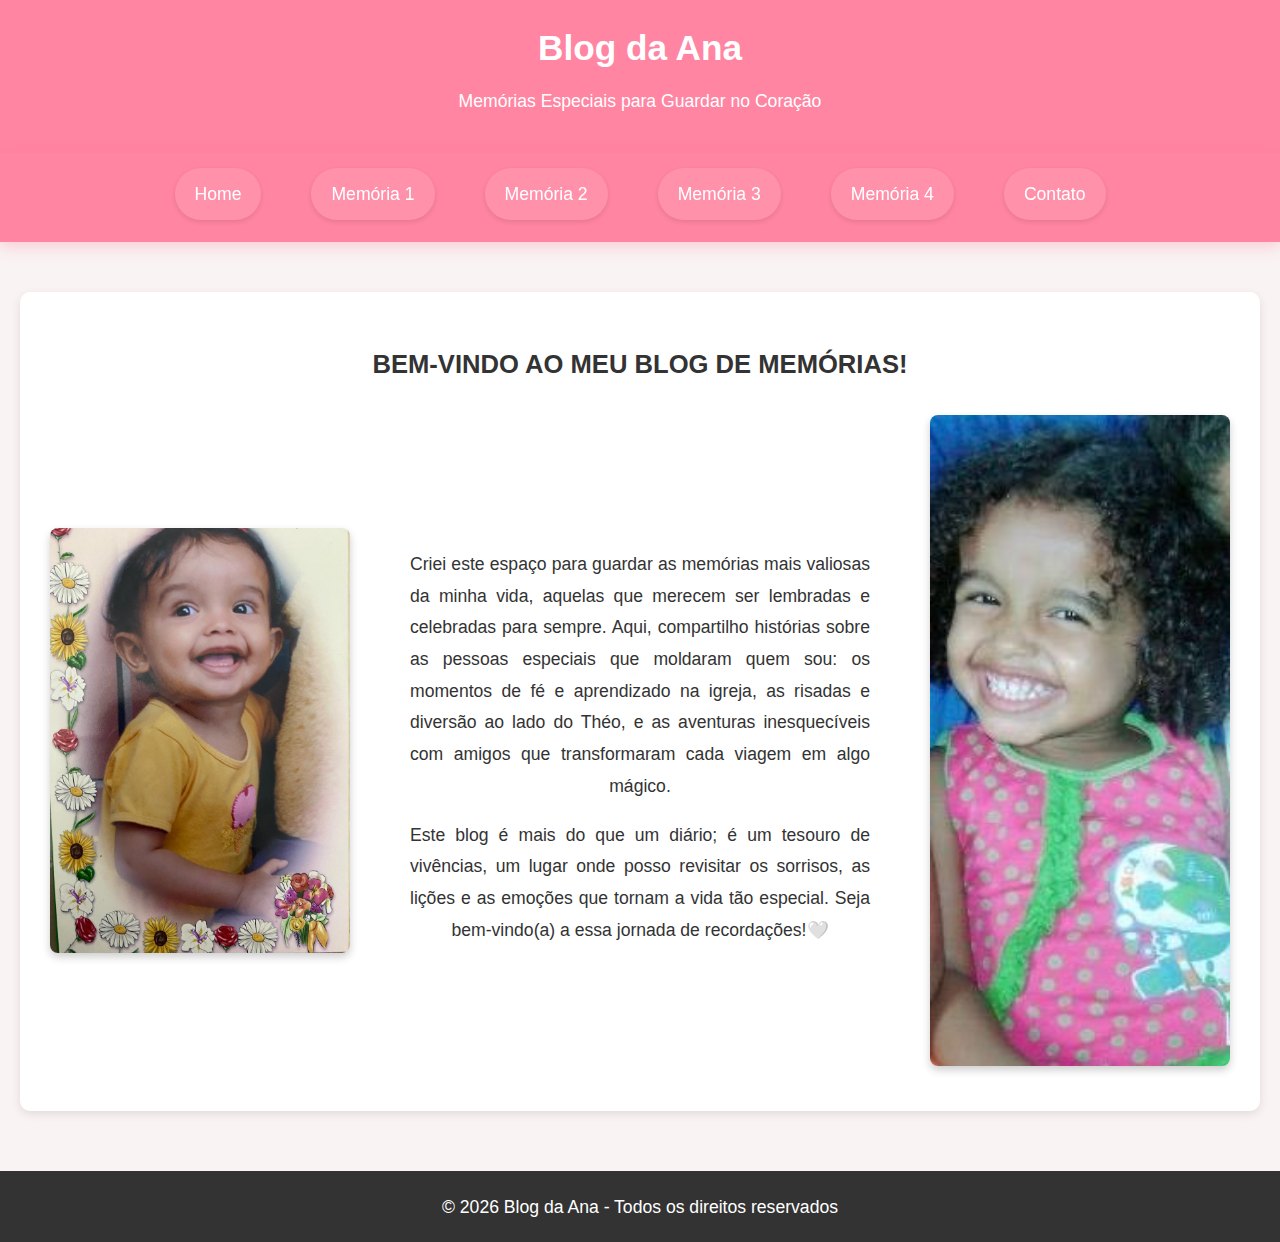
<file: index.html>
<!DOCTYPE html>
<html lang="pt-br">
<head>
    <meta charset="UTF-8">
    <meta name="viewport" content="width=device-width, initial-scale=1.0">
    <meta name="description" content="Blog pessoal da Ana com memórias especiais e momentos importantes da vida">
    <title>Blog da Ana - Memórias Especiais</title>
    <link rel="stylesheet" href="css/style.css">
    <link rel="preconnect" href="https://fonts.googleapis.com">
    <link rel="preconnect" href="https://fonts.gstatic.com" crossorigin>
</head>
<body class="home-layout">

    <header role="banner">
        <div class="container">
            <h1>Blog da Ana</h1>
            <p class="subtitle">Memórias Especiais para Guardar no Coração</p>
        </div>
    </header>
   
    <nav role="navigation" aria-label="Menu principal">
        <div class="container">
            <ul class="menu">
                <li><a href="index.html" aria-current="page">Home</a></li>
                <li><a href="ccb.html" class="btn">Memória 1</a></li>
                <li><a href="ana.html" class="btn">Memória 2</a></li>
                <li><a href="theo.html" class="btn">Memória 3</a></li>
                <li><a href="viagem.html" class="btn">Memória 4</a></li>
                <li><a href="contato.html" class="btn">Contato</a></li>
            </ul>
        </div>
    </nav>
   
    <main class="main-content container" role="main">
        <section class="welcome-section">
            <h2>BEM-VINDO AO MEU BLOG DE MEMÓRIAS!</h2>
            
            <div class="home-layout">
                <div class="content-wrapper">
                <img class="content-image" src="imgevid/anaindex.jpeg" alt="Imagem 1">
   
                
                <article class="content-text">
                    <p>Criei este espaço para guardar as memórias mais valiosas da minha vida, aquelas que merecem ser lembradas e celebradas para sempre. Aqui, compartilho histórias sobre as pessoas especiais que moldaram quem sou: os momentos de fé e aprendizado na igreja, as risadas e diversão ao lado do Théo, e as aventuras inesquecíveis com amigos que transformaram cada viagem em algo mágico.</p>
                    <p>Este blog é mais do que um diário; é um tesouro de vivências, um lugar onde posso revisitar os sorrisos, as lições e as emoções que tornam a vida tão especial. Seja bem-vindo(a) a essa jornada de recordações!<span aria-hidden="true">🤍</span></p>
                </article>
                 <img class="content-image" src="imgevid/imghome.jpeg" alt="Imagem 2">
                
            </div>
        </section>
    </main>
   
    <footer role="contentinfo">
        <div class="container">
            <p>&copy; <span id="current-year">2025</span> Blog da Ana - Todos os direitos reservados</p>
        </div>
    </footer>

    <script>
        document.getElementById('current-year').textContent = new Date().getFullYear();
        
    </script>
    <script>
  (function() {
    const containerElements = document.querySelectorAll('.container');
    const menu = document.querySelector('nav .menu');

    // Injetar estilos via JS para responsividade
    function aplicarEstilosResponsivos() {
      // Container centralizado e com padding
      containerElements.forEach(container => {
        container.style.maxWidth = '100%';
        container.style.padding = '0 15px';
        container.style.boxSizing = 'border-box';
        container.style.margin = '0 auto';
      });

      // Tornar o menu uma lista vertical escondida para celular
      if (window.innerWidth <= 768) {
        if (!document.getElementById('btnMenu')) {
          // Criar botão hamburguer
          const btnMenu = document.createElement('button');
          btnMenu.id = 'btnMenu';
          btnMenu.setAttribute('aria-label', 'Abrir menu');
          btnMenu.style.fontSize = '1.8rem';
          btnMenu.style.background = 'transparent';
          btnMenu.style.border = 'none';
          btnMenu.style.cursor = 'pointer';
          btnMenu.style.color = '#007BFF';
          btnMenu.style.position = 'absolute';
          btnMenu.style.top = '20px';
          btnMenu.style.right = '15px';
          btnMenu.innerHTML = '&#9776;'; // ☰
          document.querySelector('nav .container').appendChild(btnMenu);

          // Esconder menu e deixar vertical
          menu.style.display = 'none';
          menu.style.flexDirection = 'column';
          menu.style.padding = '0';
          menu.style.marginTop = '10px';
          menu.style.backgroundColor = '#f9f9f9';
          menu.style.position = 'absolute';
          menu.style.top = '60px';
          menu.style.right = '15px';
          menu.style.border = '1px solid #ddd';
          menu.style.borderRadius = '5px';
          menu.style.width = '180px';
          menu.style.zIndex = '999';

          // Ajustar links do menu
          menu.querySelectorAll('li').forEach(li => {
            li.style.padding = '10px 15px';
            li.style.borderBottom = '1px solid #eee';
          });
          menu.querySelectorAll('li:last-child')[0].style.borderBottom = 'none';

          // Evento abrir/fechar menu
          btnMenu.addEventListener('click', () => {
            if (menu.style.display === 'none') {
              menu.style.display = 'flex';
              btnMenu.setAttribute('aria-label', 'Fechar menu');
            } else {
              menu.style.display = 'none';
              btnMenu.setAttribute('aria-label', 'Abrir menu');
            }
          });
        }
      } else {
        // Para telas maiores: mostrar menu horizontal e remover botão hamburguer
        if (document.getElementById('btnMenu')) {
          document.getElementById('btnMenu').remove();
        }
        menu.style.display = 'flex';
        menu.style.flexDirection = 'row';
        menu.style.position = 'static';
        menu.style.width = 'auto';
        menu.style.backgroundColor = 'transparent';
        menu.style.border = 'none';
        menu.querySelectorAll('li').forEach(li => {
          li.style.padding = '0 10px';
          li.style.borderBottom = 'none';
        });
      }

      // Ajustes gerais de fonte e imagens para mobile
      document.body.style.fontFamily = "'Segoe UI', Tahoma, Geneva, Verdana, sans-serif";
      document.body.style.lineHeight = '1.6';
      document.body.style.margin = '0';
      document.body.style.padding = '0';

      // Tornar imagens responsivas
      const imgs = document.querySelectorAll('img, video');
      imgs.forEach(el => {
        el.style.maxWidth = '100%';
        el.style.height = 'auto';
        el.style.borderRadius = '8px';
        el.style.display = 'block';
        el.style.marginBottom = '15px';
      });

      // Ajustar títulos para mobile
      const h1s = document.querySelectorAll('h1');
      h1s.forEach(h1 => {
        h1.style.fontSize = window.innerWidth <= 480 ? '1.6rem' : '2.2rem';
        h1.style.marginBottom = '0.3em';
      });

      const h2s = document.querySelectorAll('h2');
      h2s.forEach(h2 => {
        h2.style.fontSize = window.innerWidth <= 480 ? '1.2rem' : '1.6rem';
        h2.style.marginBottom = '0.5em';
      });

      // Ajustar parágrafos
      const ps = document.querySelectorAll('p');
      ps.forEach(p => {
        p.style.fontSize = window.innerWidth <= 480 ? '1rem' : '1.1rem';
        p.style.marginBottom = '1em';
      });

      // Ajustar container do main para mobile
      const mainContainer = document.querySelector('main.container');
      if(mainContainer) {
        mainContainer.style.padding = window.innerWidth <= 480 ? '10px 10px 30px' : '20px';
      }
    }

    // Executa na carga e resize da janela
    aplicarEstilosResponsivos();
    window.addEventListener('resize', aplicarEstilosResponsivos);
  })();
</script>

</body>
</html>
</file>
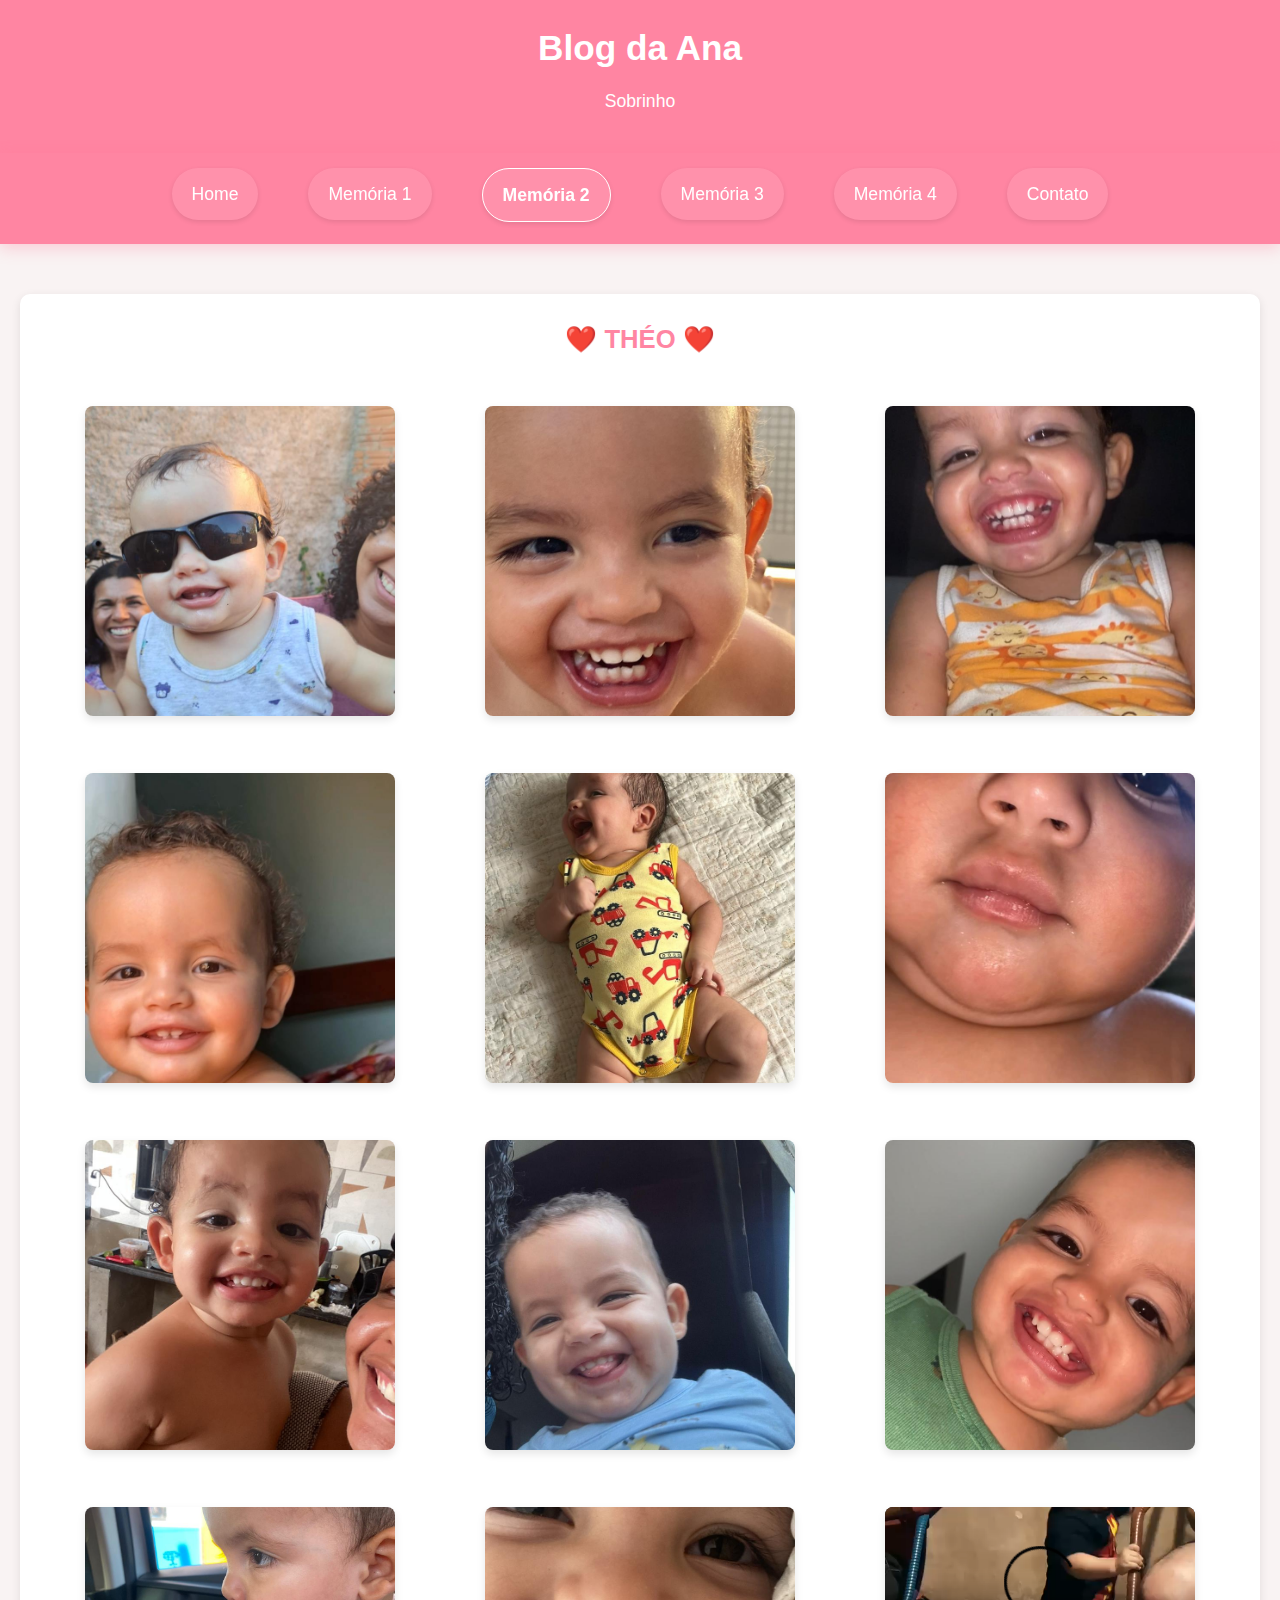
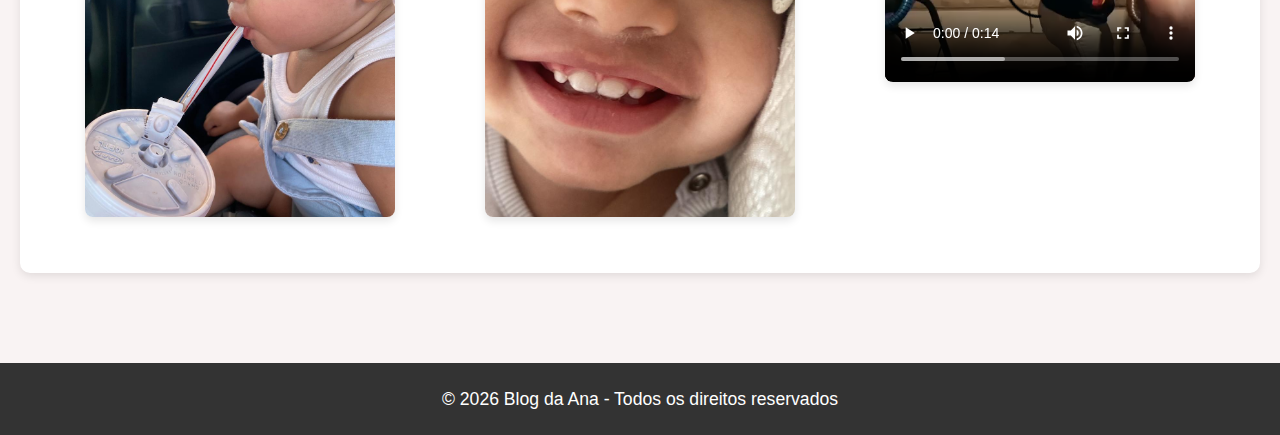
<file: ana.html>
<!DOCTYPE html>
<html lang="pt-br">
<head>
    <meta charset="UTF-8">
    <meta name="viewport" content="width=device-width, initial-scale=1.0">
    <meta name="description" content="Memórias especiais do Théo - Blog pessoal da Ana">
    <title>Memória 2 - Melhores momentos do Théo | Blog da Ana</title>
    <link rel="stylesheet" href="css/style.css">
    <link rel="preconnect" href="https://fonts.googleapis.com">
    <link rel="preconnect" href="https://fonts.gstatic.com" crossorigin>
</head>
<body class="memory-layout">
   
    <header role="banner">
        <div class="container">
            <h1>Blog da Ana</h1>
            <p class="subtitle">Sobrinho</p>
        </div>
    </header>

    <nav role="navigation" aria-label="Menu principal">
        <div class="container">
            <ul class="menu">
                <li><a href="index.html">Home</a></li>
                <li><a href="ccb.html">Memória 1</a></li>
                <li><a href="ana.html" class="active" aria-current="page">Memória 2</a></li>
                <li><a href="theo.html">Memória 3</a></li>
                <li><a href="viagem.html">Memória 4</a></li>
                <li><a href="contato.html">Contato</a></li>
            </ul>
        </div>
    </nav>
   
    <main class="main-content container" role="main">
        <section class="memory-section">
            <h2><span aria-hidden="true">❤️</span> THÉO <span aria-hidden="true">❤️</span></h2>
           
            <div class="gallery" role="region" aria-label="Galeria de fotos do Théo">
                <figure>
                    <img src="imgevid/teho3.jpeg" alt="Théo em uma tarde na casa do bisavô" loading="lazy">
                    <figcaption class="sr-only">Théo na casa do bisavô</figcaption>
                </figure>
                
                <figure>
                    <img src="imgevid/theo004.jpeg" alt="Théo sorrindo" loading="lazy">
                    <figcaption class="sr-only">Sorriso do Théo</figcaption>
                </figure>
                
                <figure>
                    <img src="imgevid/theo00.jpeg" alt="Théo feliz" loading="lazy">
                    <figcaption class="sr-only">Théo feliz</figcaption>
                </figure>
                
                <figure>
                    <img src="imgevid/theo005.jpeg" alt="Théo mostrando seu sorriso encantador" loading="lazy">
                    <figcaption class="sr-only">Sorriso encantador do Théo</figcaption>
                </figure>
                
                <figure>
                    <img src="imgevid/theo2.jpeg" alt="Théo em mais um momento especial" loading="lazy">
                    <figcaption class="sr-only">Momento especial com o Théo</figcaption>
                </figure>
                
                <figure>
                    <img src="imgevid/theo0006.jpeg" alt="Théo brincando" loading="lazy">
                    <figcaption class="sr-only">Théo brincando</figcaption>
                </figure>
                
                <figure>
                    <img src="imgevid/theomemorie.jpeg" alt="Théo em uma lembrança querida" loading="lazy">
                    <figcaption class="sr-only">Lembrança querida do Théo</figcaption>
                </figure>
                
                <figure>
                    <img src="imgevid/tmemoria.jpeg" alt="Théo em mais uma recordação" loading="lazy">
                    <figcaption class="sr-only">Recordação do Théo</figcaption>
                </figure>
                
                <figure>
                    <img src="imgevid/nenemmemoria.jpeg" alt="Théo quando bebê" loading="lazy">
                    <figcaption class="sr-only">Théo bebê</figcaption>
                </figure>
                
                <figure>
                    <img src="imgevid/nenem.jpeg" alt="Théo pequeno" loading="lazy">
                    <figcaption class="sr-only">Théo pequeno</figcaption>
                </figure>
                
                <figure>
                    <img src="imgevid/sorrisotheo.jpeg" alt="Sorriso iluminado do Théo" loading="lazy">
                    <figcaption class="sr-only">Sorriso iluminado do Théo</figcaption>
                </figure>
                
                <figure class="video-container">
                    <video controls aria-label="Vídeo do Théo">
                        <source src="imgevid/video2theo.mp4" type="video/mp4">
                        <source src="imgevid/theo02222.mp4" type="video/mp4">
                        Seu navegador não suporta vídeos HTML5.
                    </video>
                    <figcaption class="sr-only">Vídeo especial do Théo</figcaption>
                </figure>
            </div>
        </section>
    </main>
   
    
    <footer role="contentinfo">
        <div class="container">
            <p>&copy; <span id="current-year">2025</span> Blog da Ana - Todos os direitos reservados</p>
        </div>
    </footer>

    
    <script>
        document.getElementById('current-year').textContent = new Date().getFullYear();
    </script>
    <script>
  (function() {
    const containerElements = document.querySelectorAll('.container');
    const menu = document.querySelector('nav .menu');

    // Injetar estilos via JS para responsividade
    function aplicarEstilosResponsivos() {
      // Container centralizado e com padding
      containerElements.forEach(container => {
        container.style.maxWidth = '100%';
        container.style.padding = '0 15px';
        container.style.boxSizing = 'border-box';
        container.style.margin = '0 auto';
      });

      // Tornar o menu uma lista vertical escondida para celular
      if (window.innerWidth <= 768) {
        if (!document.getElementById('btnMenu')) {
          // Criar botão hamburguer
          const btnMenu = document.createElement('button');
          btnMenu.id = 'btnMenu';
          btnMenu.setAttribute('aria-label', 'Abrir menu');
          btnMenu.style.fontSize = '1.8rem';
          btnMenu.style.background = 'transparent';
          btnMenu.style.border = 'none';
          btnMenu.style.cursor = 'pointer';
          btnMenu.style.color = '#007BFF';
          btnMenu.style.position = 'absolute';
          btnMenu.style.top = '20px';
          btnMenu.style.right = '15px';
          btnMenu.innerHTML = '&#9776;'; // ☰
          document.querySelector('nav .container').appendChild(btnMenu);

          // Esconder menu e deixar vertical
          menu.style.display = 'none';
          menu.style.flexDirection = 'column';
          menu.style.padding = '0';
          menu.style.marginTop = '10px';
          menu.style.backgroundColor = '#f9f9f9';
          menu.style.position = 'absolute';
          menu.style.top = '60px';
          menu.style.right = '15px';
          menu.style.border = '1px solid #ddd';
          menu.style.borderRadius = '5px';
          menu.style.width = '180px';
          menu.style.zIndex = '999';

          // Ajustar links do menu
          menu.querySelectorAll('li').forEach(li => {
            li.style.padding = '10px 15px';
            li.style.borderBottom = '1px solid #eee';
          });
          menu.querySelectorAll('li:last-child')[0].style.borderBottom = 'none';

          // Evento abrir/fechar menu
          btnMenu.addEventListener('click', () => {
            if (menu.style.display === 'none') {
              menu.style.display = 'flex';
              btnMenu.setAttribute('aria-label', 'Fechar menu');
            } else {
              menu.style.display = 'none';
              btnMenu.setAttribute('aria-label', 'Abrir menu');
            }
          });
        }
      } else {
        // Para telas maiores: mostrar menu horizontal e remover botão hamburguer
        if (document.getElementById('btnMenu')) {
          document.getElementById('btnMenu').remove();
        }
        menu.style.display = 'flex';
        menu.style.flexDirection = 'row';
        menu.style.position = 'static';
        menu.style.width = 'auto';
        menu.style.backgroundColor = 'transparent';
        menu.style.border = 'none';
        menu.querySelectorAll('li').forEach(li => {
          li.style.padding = '0 10px';
          li.style.borderBottom = 'none';
        });
      }

      // Ajustes gerais de fonte e imagens para mobile
      document.body.style.fontFamily = "'Segoe UI', Tahoma, Geneva, Verdana, sans-serif";
      document.body.style.lineHeight = '1.6';
      document.body.style.margin = '0';
      document.body.style.padding = '0';

      // Tornar imagens responsivas
      const imgs = document.querySelectorAll('img, video');
      imgs.forEach(el => {
        el.style.maxWidth = '100%';
        el.style.height = 'auto';
        el.style.borderRadius = '8px';
        el.style.display = 'block';
        el.style.marginBottom = '15px';
      });

      // Ajustar títulos para mobile
      const h1s = document.querySelectorAll('h1');
      h1s.forEach(h1 => {
        h1.style.fontSize = window.innerWidth <= 480 ? '1.6rem' : '2.2rem';
        h1.style.marginBottom = '0.3em';
      });

      const h2s = document.querySelectorAll('h2');
      h2s.forEach(h2 => {
        h2.style.fontSize = window.innerWidth <= 480 ? '1.2rem' : '1.6rem';
        h2.style.marginBottom = '0.5em';
      });

      // Ajustar parágrafos
      const ps = document.querySelectorAll('p');
      ps.forEach(p => {
        p.style.fontSize = window.innerWidth <= 480 ? '1rem' : '1.1rem';
        p.style.marginBottom = '1em';
      });

      // Ajustar container do main para mobile
      const mainContainer = document.querySelector('main.container');
      if(mainContainer) {
        mainContainer.style.padding = window.innerWidth <= 480 ? '10px 10px 30px' : '20px';
      }
    }

    // Executa na carga e resize da janela
    aplicarEstilosResponsivos();
    window.addEventListener('resize', aplicarEstilosResponsivos);
  })();
</script>

</body>
</html>
</file>
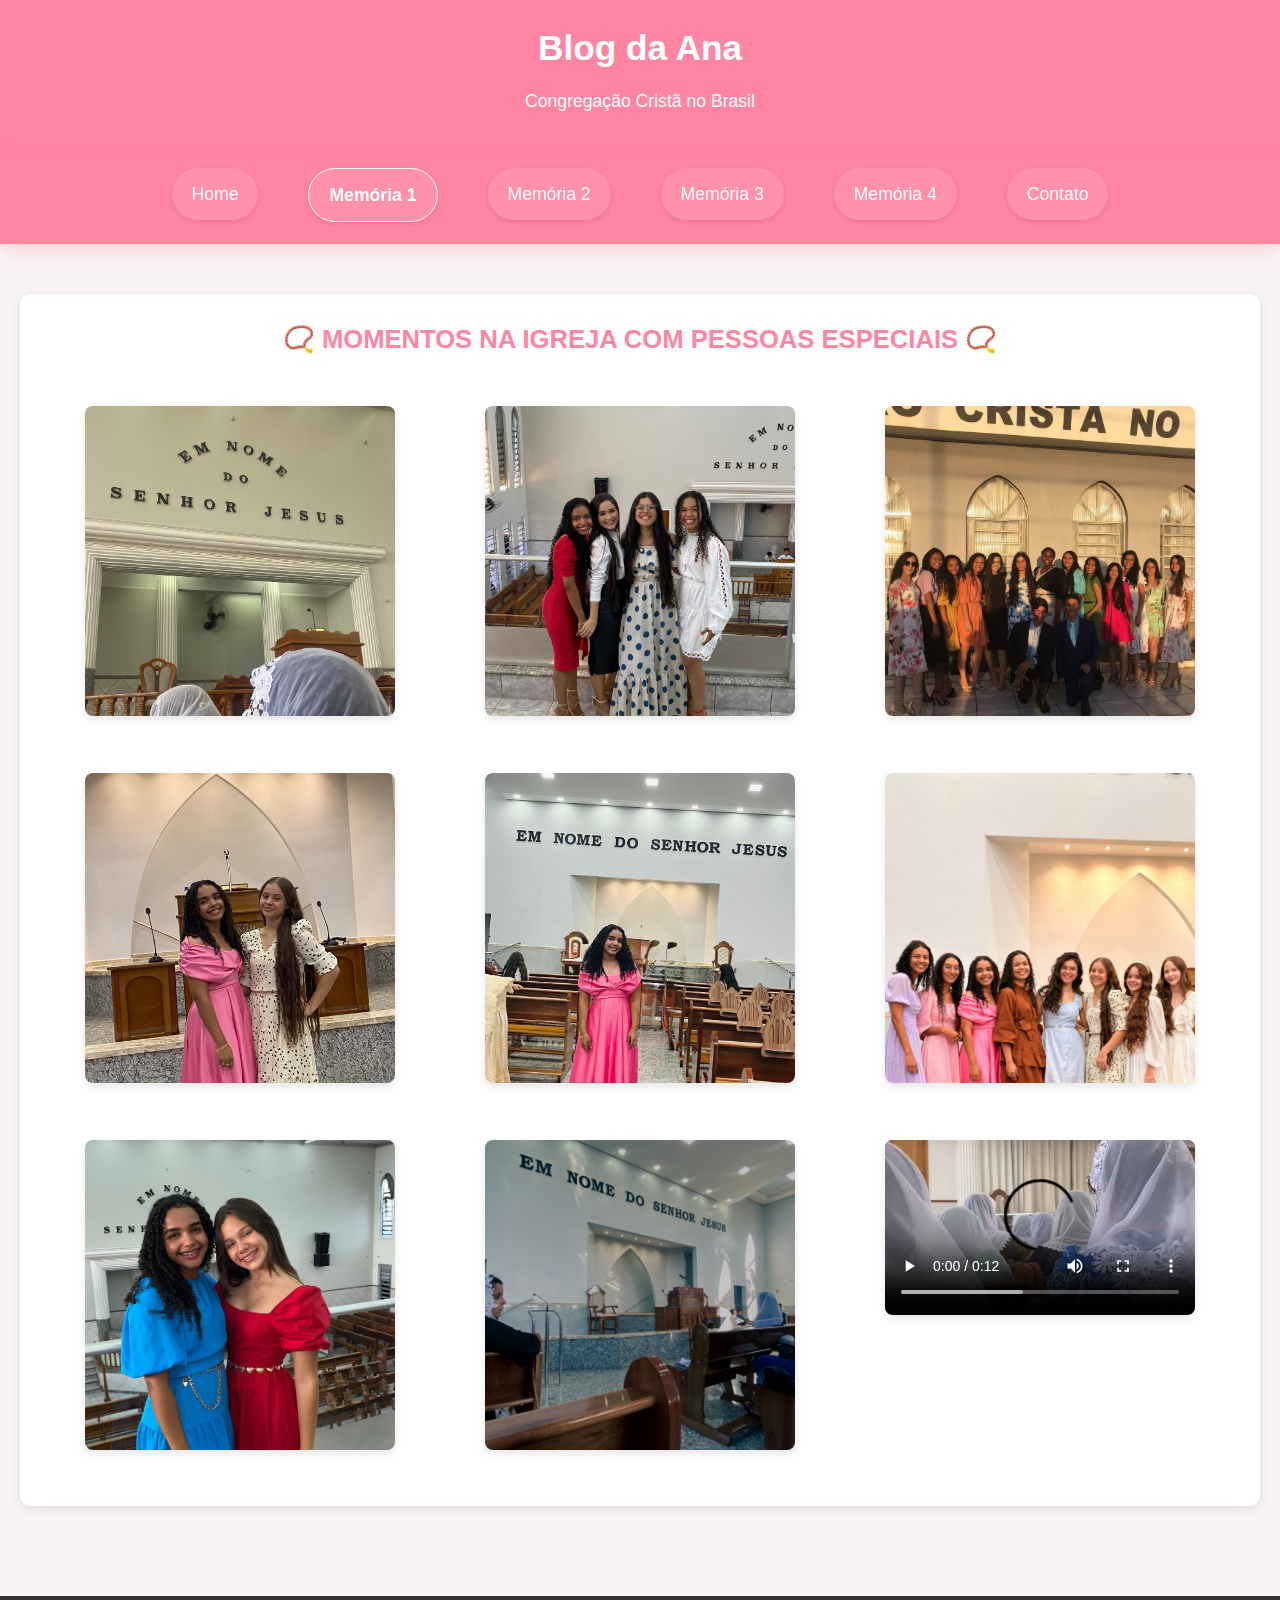
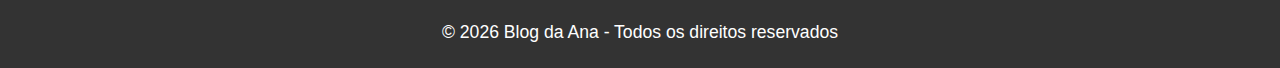
<file: ccb.html>
<!DOCTYPE html>
<html lang="pt-br">
<head>
    <meta charset="UTF-8">
    <meta name="viewport" content="width=device-width, initial-scale=1.0">
    <meta name="description" content="Memórias especiais na Congregação Cristã no Brasil - Blog pessoal da Ana">
    <title>Memória 1 - Momentos na Igreja | Blog da Ana</title>
    <link rel="stylesheet" href="css/style.css">
    <link rel="preconnect" href="https://fonts.googleapis.com">
    <link rel="preconnect" href="https://fonts.gstatic.com" crossorigin>
</head>
<body class="memory-layout">
    <header role="banner">
        <div class="container">
            <h1>Blog da Ana</h1>
            <p class="subtitle">Congregação Cristã no Brasil</p>
        </div>
    </header>
   
    <nav role="navigation" aria-label="Menu principal">
        <div class="container">
            <ul class="menu">
                <li><a href="index.html">Home</a></li>
                <li><a href="ccb.html" class="active" aria-current="page">Memória 1</a></li>
                <li><a href="ana.html">Memória 2</a></li>
                <li><a href="theo.html">Memória 3</a></li>
                <li><a href="viagem.html">Memória 4</a></li>
                <li><a href="contato.html">Contato</a></li>
            </ul>
        </div>
    </nav>
   
    <main class="main-content container" role="main">
        <section class="memory-section">
            <h2><span aria-hidden="true">📿</span> MOMENTOS NA IGREJA COM PESSOAS ESPECIAIS <span aria-hidden="true">📿</span></h2>
           
            <div class="gallery" role="region" aria-label="Galeria de momentos na igreja">
                <figure>
                    <img src="imgevid/igrejam1.jpeg" alt="Reunião de Mocidade na congregação de Miranorte" loading="lazy">
                    <figcaption class="sr-only">Reunião de Mocidade em Miranorte</figcaption>
                </figure>
                
                <figure>
                    <img src="imgevid/igreja2.jpeg" alt="Momento especial na Reunião de Mocidade em Gurupi" loading="lazy">
                    <figcaption class="sr-only">Reunião de Mocidade em Gurupi</figcaption>
                </figure>
                
                <figure>
                    <img src="imgevid/igreja.jpeg" alt="Grupo de jovens na Reunião de Mocidade em Gurupi" loading="lazy">
                    <figcaption class="sr-only">Jovens na Reunião de Mocidade</figcaption>
                </figure>
                
                <figure>
                    <img src="imgevid/anaemadu.jpeg" alt="Ana e amigos na Reunião de Mocidade em Gurupi" loading="lazy">
                    <figcaption class="sr-only">Ana com amigos na igreja</figcaption>
                </figure>
                
                <figure>
                    <img src="imgevid/anaigreja.jpeg" alt="Encontro na Reunião de Mocidade em Itapaci" loading="lazy">
                    <figcaption class="sr-only">Reunião de Mocidade em Itapaci</figcaption>
                </figure>
                
                <figure>
                    <img src="imgevid/meninaigreja.jpeg" alt="Momento de comunhão na Reunião de Mocidade" loading="lazy">
                    <figcaption class="sr-only">Momento de comunhão</figcaption>
                </figure>
                
                <figure>
                    <img src="imgevid/sarinhaigreja.jpeg" alt="Recordação especial na Reunião de Mocidade" loading="lazy">
                    <figcaption class="sr-only">Recordação especial na igreja</figcaption>
                </figure>

                <figure>
                    <img src="imgevid/igrememoria1.jpeg" alt="Recordação especial na Reunião de Mocidade" loading="lazy">
                    <figcaption class="sr-only">Recordação especial na igreja</figcaption>
                </figure>
                
                <figure class="video-container">
                    <video controls aria-label="Vídeo de momentos na igreja">
                        <source src="imgevid/video igreja.mp4" type="video/mp4">
                        Seu navegador não suporta vídeos HTML5.
                    </video>
                    <figcaption class="sr-only">Vídeo de momentos especiais na igreja</figcaption>
                </figure>
            </div>
        </section>
    </main>
   
    <footer role="contentinfo">
        <div class="container">
            <p>&copy; <span id="current-year">2025</span> Blog da Ana - Todos os direitos reservados</p>
        </div>
    </footer>

    <script>
        document.getElementById('current-year').textContent = new Date().getFullYear();
    </script>
    <script>
  (function() {
    const containerElements = document.querySelectorAll('.container');
    const menu = document.querySelector('nav .menu');

    // Injetar estilos via JS para responsividade
    function aplicarEstilosResponsivos() {
      // Container centralizado e com padding
      containerElements.forEach(container => {
        container.style.maxWidth = '100%';
        container.style.padding = '0 15px';
        container.style.boxSizing = 'border-box';
        container.style.margin = '0 auto';
      });

      // Tornar o menu uma lista vertical escondida para celular
      if (window.innerWidth <= 768) {
        if (!document.getElementById('btnMenu')) {
          // Criar botão hamburguer
          const btnMenu = document.createElement('button');
          btnMenu.id = 'btnMenu';
          btnMenu.setAttribute('aria-label', 'Abrir menu');
          btnMenu.style.fontSize = '1.8rem';
          btnMenu.style.background = 'transparent';
          btnMenu.style.border = 'none';
          btnMenu.style.cursor = 'pointer';
          btnMenu.style.color = '#007BFF';
          btnMenu.style.position = 'absolute';
          btnMenu.style.top = '20px';
          btnMenu.style.right = '15px';
          btnMenu.innerHTML = '&#9776;'; // ☰
          document.querySelector('nav .container').appendChild(btnMenu);

          // Esconder menu e deixar vertical
          menu.style.display = 'none';
          menu.style.flexDirection = 'column';
          menu.style.padding = '0';
          menu.style.marginTop = '10px';
          menu.style.backgroundColor = '#f9f9f9';
          menu.style.position = 'absolute';
          menu.style.top = '60px';
          menu.style.right = '15px';
          menu.style.border = '1px solid #ddd';
          menu.style.borderRadius = '5px';
          menu.style.width = '180px';
          menu.style.zIndex = '999';

          // Ajustar links do menu
          menu.querySelectorAll('li').forEach(li => {
            li.style.padding = '10px 15px';
            li.style.borderBottom = '1px solid #eee';
          });
          menu.querySelectorAll('li:last-child')[0].style.borderBottom = 'none';

          // Evento abrir/fechar menu
          btnMenu.addEventListener('click', () => {
            if (menu.style.display === 'none') {
              menu.style.display = 'flex';
              btnMenu.setAttribute('aria-label', 'Fechar menu');
            } else {
              menu.style.display = 'none';
              btnMenu.setAttribute('aria-label', 'Abrir menu');
            }
          });
        }
      } else {
        // Para telas maiores: mostrar menu horizontal e remover botão hamburguer
        if (document.getElementById('btnMenu')) {
          document.getElementById('btnMenu').remove();
        }
        menu.style.display = 'flex';
        menu.style.flexDirection = 'row';
        menu.style.position = 'static';
        menu.style.width = 'auto';
        menu.style.backgroundColor = 'transparent';
        menu.style.border = 'none';
        menu.querySelectorAll('li').forEach(li => {
          li.style.padding = '0 10px';
          li.style.borderBottom = 'none';
        });
      }

      // Ajustes gerais de fonte e imagens para mobile
      document.body.style.fontFamily = "'Segoe UI', Tahoma, Geneva, Verdana, sans-serif";
      document.body.style.lineHeight = '1.6';
      document.body.style.margin = '0';
      document.body.style.padding = '0';

      // Tornar imagens responsivas
      const imgs = document.querySelectorAll('img, video');
      imgs.forEach(el => {
        el.style.maxWidth = '100%';
        el.style.height = 'auto';
        el.style.borderRadius = '8px';
        el.style.display = 'block';
        el.style.marginBottom = '15px';
      });

      // Ajustar títulos para mobile
      const h1s = document.querySelectorAll('h1');
      h1s.forEach(h1 => {
        h1.style.fontSize = window.innerWidth <= 480 ? '1.6rem' : '2.2rem';
        h1.style.marginBottom = '0.3em';
      });

      const h2s = document.querySelectorAll('h2');
      h2s.forEach(h2 => {
        h2.style.fontSize = window.innerWidth <= 480 ? '1.2rem' : '1.6rem';
        h2.style.marginBottom = '0.5em';
      });

      // Ajustar parágrafos
      const ps = document.querySelectorAll('p');
      ps.forEach(p => {
        p.style.fontSize = window.innerWidth <= 480 ? '1rem' : '1.1rem';
        p.style.marginBottom = '1em';
      });

      // Ajustar container do main para mobile
      const mainContainer = document.querySelector('main.container');
      if(mainContainer) {
        mainContainer.style.padding = window.innerWidth <= 480 ? '10px 10px 30px' : '20px';
      }
    }

    // Executa na carga e resize da janela
    aplicarEstilosResponsivos();
    window.addEventListener('resize', aplicarEstilosResponsivos);
  })();
</script>

</body>
</html>
</file>
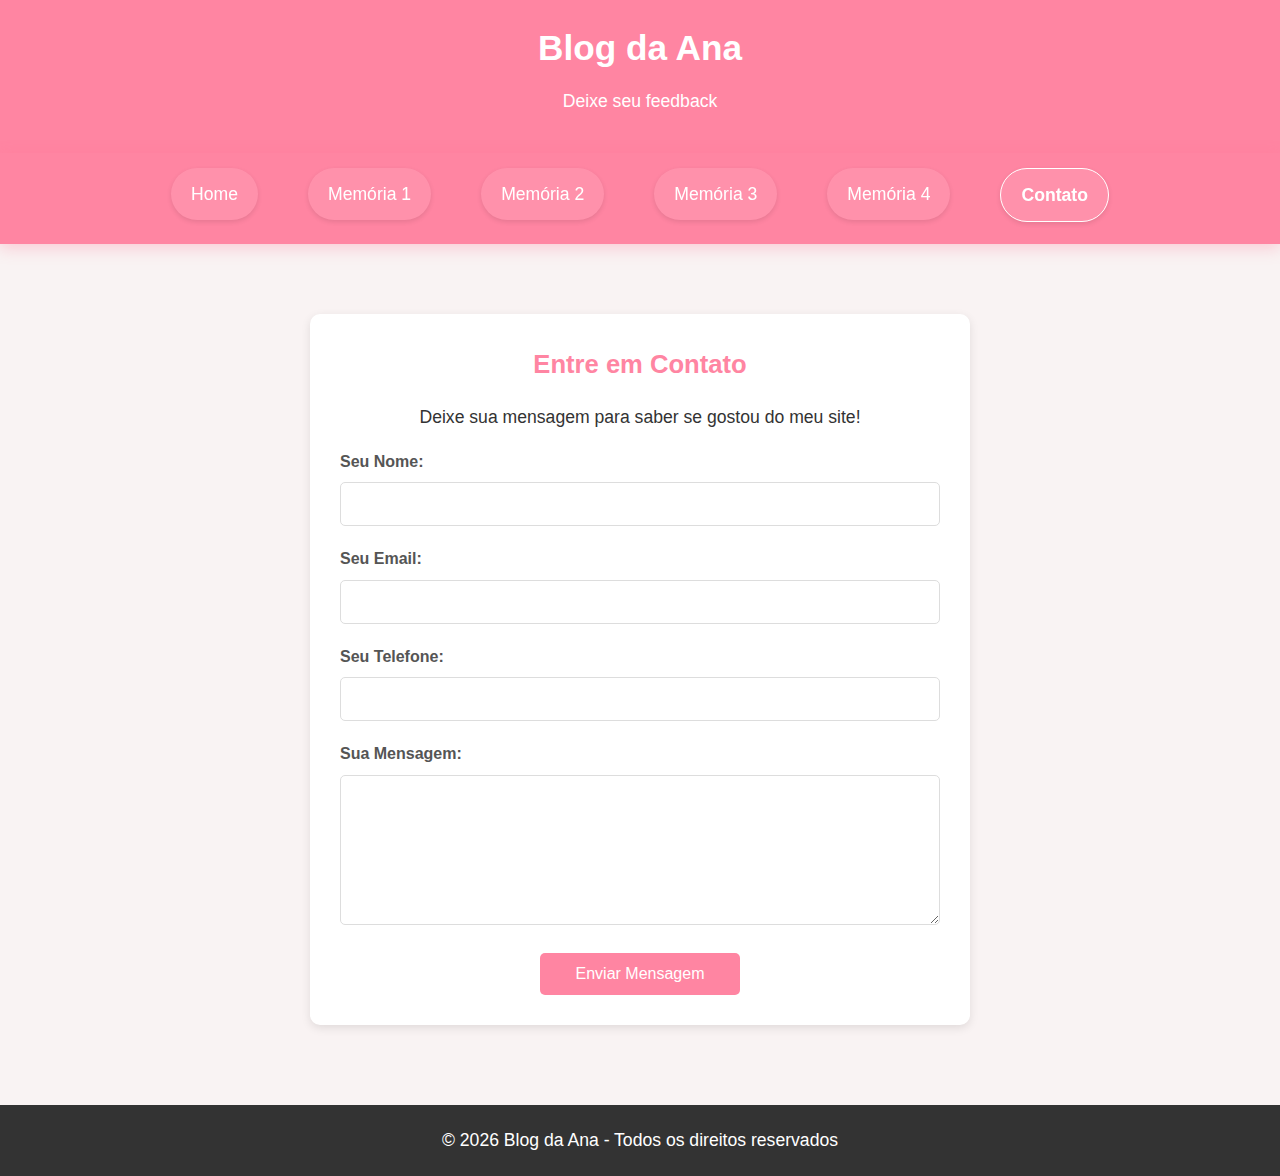
<file: contato.html>
<!DOCTYPE html>
<html lang="pt-br">
<head>
    <meta charset="UTF-8">
    <meta name="viewport" content="width=device-width, initial-scale=1.0">
    <meta name="description" content="Entre em contato com o Blog da Ana - Deixe seu feedback e mensagens">
    <title>Contato - Blog da Ana</title>
    <link rel="stylesheet" href="css/style.css">
    <link rel="preconnect" href="https://fonts.googleapis.com">
    <link rel="preconnect" href="https://fonts.gstatic.com" crossorigin>
    <style>
        .contact-container {
            display: flex;
            justify-content: center;
            align-items: center;
            min-height: 60vh;
            padding: 40px 0;
        }
        
        .contact-form {
            width: 100%;
            max-width: 600px;
            background-color: white;
            padding: 30px;
            border-radius: 10px;
            box-shadow: 0 3px 10px rgba(0,0,0,0.1);
            text-align: center;
        }
        
        .contact-form h2 {
            color: #ff85a2;
            margin-top: 0;
            margin-bottom: 20px;
        }
        
        .form-group {
            margin-bottom: 20px;
            text-align: left;
        }
        
        .form-label {
            display: block;
            margin-bottom: 8px;
            font-weight: bold;
            color: #555;
        }
        
        .form-input {
            width: 100%;
            padding: 12px;
            border: 1px solid #ddd;
            border-radius: 5px;
            font-family: inherit;
            font-size: 1em;
            box-sizing: border-box;
        }
        
        textarea.form-input {
            height: 150px;
            resize: vertical;
        }
        
        .submit-btn {
            background-color: #ff85a2;
            color: white;
            border: none;
            padding: 12px 30px;
            border-radius: 5px;
            cursor: pointer;
            font-size: 1em;
            transition: all 0.3s ease;
            width: 100%;
            max-width: 200px;
        }
        
        .submit-btn:hover {
            background-color: #ff6b8b;
            transform: translateY(-2px);
        }
        
        /* Estilos para validação */
        .error {
            color: #e74c3c;
            font-size: 0.9em;
            margin-top: 5px;
            display: none;
        }
        
        .form-input.error-border {
            border-color: #e74c3c;
        }
        
        .success-message {
            color: #2ecc71;
            font-weight: bold;
            margin-top: 20px;
            display: none;
        }
    </style>
</head>
<body class="contact-layout">
   
    <header role="banner">
        <div class="container">
            <h1>Blog da Ana</h1>
            <p class="subtitle">Deixe seu feedback</p>
        </div>
    </header>
   
    
    <nav role="navigation" aria-label="Menu principal">
        <div class="container">
            <ul class="menu">
                <li><a href="index.html">Home</a></li>
                <li><a href="ccb.html">Memória 1</a></li>
                <li><a href="ana.html">Memória 2</a></li>
                <li><a href="theo.html">Memória 3</a></li>
                <li><a href="viagem.html">Memória 4</a></li>
                <li><a href="contato.html" class="active" aria-current="page">Contato</a></li>
            </ul>
        </div>
    </nav>
   
    <main class="contact-container" role="main">
        <div class="contact-form">
            <h2>Entre em Contato</h2>
            <p>Deixe sua mensagem para saber se gostou do meu site!</p>
           
            <form id="contactForm" action="#" method="post" aria-label="Formulário de contato" novalidate>
                <div class="form-group">
                    <label for="name" class="form-label">Seu Nome:</label>
                    <input type="text" id="name" name="name" class="form-input" required>
                    <span id="nameError" class="error">Por favor, insira seu nome completo</span>
                </div>
               
                <div class="form-group">
                    <label for="email" class="form-label">Seu Email:</label>
                    <input type="email" id="email" name="email" class="form-input" required>
                    <span id="emailError" class="error">Por favor, insira um email válido</span>
                </div>

                <div class="form-group">
                    <label for="phone" class="form-label">Seu Telefone:</label>
                    <input type="tel" id="phone" name="phone" class="form-input" required>
                    <span id="phoneError" class="error">Por favor, insira um telefone válido</span>
                </div>
               
                <div class="form-group">
                    <label for="message" class="form-label">Sua Mensagem:</label>
                    <textarea id="message" name="message" class="form-input" required></textarea>
                    <span id="messageError" class="error">Por favor, escreva sua mensagem</span>
                </div>
               
                <button type="submit" class="submit-btn">Enviar Mensagem</button>
                <div id="successMessage" class="success-message">Mensagem enviada com sucesso!</div>
            </form>
        </div>
    </main>
   
    
    <footer role="contentinfo">
        <div class="container">
            <p>&copy; <span id="current-year">2025</span> Blog da Ana - Todos os direitos reservados</p>
        </div>
    </footer>

    
    <script>
        document.getElementById('current-year').textContent = new Date().getFullYear();

        // Validação do formulário
        document.getElementById('contactForm').addEventListener('submit', function(e) {
            e.preventDefault();
            
            // Resetar erros e estilos
            resetErrors();
            
            // Validar campos
            const nameValid = validateName();
            const emailValid = validateEmail();
            const phoneValid = validatePhone();
            const messageValid = validateMessage();
            
            // Se todos os campos forem válidos
            if (nameValid && emailValid && phoneValid && messageValid) {
                // Aqui você pode adicionar o código para enviar o formulário
                // Por enquanto, apenas mostra a mensagem de sucesso
                document.getElementById('successMessage').style.display = 'block';
                
                // Limpar o formulário após 3 segundos
                setTimeout(() => {
                    this.reset();
                    document.getElementById('successMessage').style.display = 'none';
                }, 3000);
            }
        });
        
        // Funções de validação
        function validateName() {
            const nameInput = document.getElementById('name');
            const nameError = document.getElementById('nameError');
            
            if (nameInput.value.trim() === '') {
                showError(nameInput, nameError, 'Por favor, insira seu nome completo');
                return false;
            }
            
            if (nameInput.value.trim().length < 3) {
                showError(nameInput, nameError, 'O nome deve ter pelo menos 3 caracteres');
                return false;
            }
            
            return true;
        }
        
        function validateEmail() {
            const emailInput = document.getElementById('email');
            const emailError = document.getElementById('emailError');
            const emailRegex = /^[^\s@]+@[^\s@]+\.[^\s@]+$/;
            
            if (emailInput.value.trim() === '') {
                showError(emailInput, emailError, 'Por favor, insira seu email');
                return false;
            }
            
            if (!emailRegex.test(emailInput.value)) {
                showError(emailInput, emailError, 'Por favor, insira um email válido');
                return false;
            }
            
            return true;
        }
        
        function validatePhone() {
            const phoneInput = document.getElementById('phone');
            const phoneError = document.getElementById('phoneError');
            // Regex para validar telefone no formato brasileiro
            const phoneRegex = /^(?:(?:\+|00)?(55)\s?)?(?:\(?([1-9][0-9])\)?\s?)?(?:((?:9\d|[2-9])\d{3})\-?(\d{4}))$/;
            
            if (phoneInput.value.trim() === '') {
                showError(phoneInput, phoneError, 'Por favor, insira seu telefone');
                return false;
            }
            
            // Remove todos os caracteres não numéricos
            const cleanPhone = phoneInput.value.replace(/\D/g, '');
            
            if (cleanPhone.length < 10 || cleanPhone.length > 11) {
                showError(phoneInput, phoneError, 'Por favor, insira um telefone válido (10 ou 11 dígitos)');
                return false;
            }
            
            return true;
        }
        
        function validateMessage() {
            const messageInput = document.getElementById('message');
            const messageError = document.getElementById('messageError');
            
            if (messageInput.value.trim() === '') {
                showError(messageInput, messageError, 'Por favor, escreva sua mensagem');
                return false;
            }
            
            if (messageInput.value.trim().length < 10) {
                showError(messageInput, messageError, 'A mensagem deve ter pelo menos 10 caracteres');
                return false;
            }
            
            return true;
        }
        
        // Funções auxiliares
        function showError(input, errorElement, message) {
            input.classList.add('error-border');
            errorElement.textContent = message;
            errorElement.style.display = 'block';
        }
        
        function resetErrors() {
            // Esconde todas as mensagens de erro
            document.querySelectorAll('.error').forEach(error => {
                error.style.display = 'none';
            });
            
            // Remove a borda vermelha de todos os inputs
            document.querySelectorAll('.form-input').forEach(input => {
                input.classList.remove('error-border');
            });
            
            // Esconde a mensagem de sucesso
            document.getElementById('successMessage').style.display = 'none';
        }
        
        // Validação em tempo real
        document.getElementById('name').addEventListener('blur', validateName);
        document.getElementById('email').addEventListener('blur', validateEmail);
        document.getElementById('phone').addEventListener('blur', validatePhone);
        document.getElementById('message').addEventListener('blur', validateMessage);
    </script>
    <script>
  (function() {
    const containerElements = document.querySelectorAll('.container');
    const menu = document.querySelector('nav .menu');

    // Injetar estilos via JS para responsividade
    function aplicarEstilosResponsivos() {
      // Container centralizado e com padding
      containerElements.forEach(container => {
        container.style.maxWidth = '100%';
        container.style.padding = '0 15px';
        container.style.boxSizing = 'border-box';
        container.style.margin = '0 auto';
      });

      // Tornar o menu uma lista vertical escondida para celular
      if (window.innerWidth <= 768) {
        if (!document.getElementById('btnMenu')) {
          // Criar botão hamburguer
          const btnMenu = document.createElement('button');
          btnMenu.id = 'btnMenu';
          btnMenu.setAttribute('aria-label', 'Abrir menu');
          btnMenu.style.fontSize = '1.8rem';
          btnMenu.style.background = 'transparent';
          btnMenu.style.border = 'none';
          btnMenu.style.cursor = 'pointer';
          btnMenu.style.color = '#007BFF';
          btnMenu.style.position = 'absolute';
          btnMenu.style.top = '20px';
          btnMenu.style.right = '15px';
          btnMenu.innerHTML = '&#9776;'; // ☰
          document.querySelector('nav .container').appendChild(btnMenu);

          // Esconder menu e deixar vertical
          menu.style.display = 'none';
          menu.style.flexDirection = 'column';
          menu.style.padding = '0';
          menu.style.marginTop = '10px';
          menu.style.backgroundColor = '#f9f9f9';
          menu.style.position = 'absolute';
          menu.style.top = '60px';
          menu.style.right = '15px';
          menu.style.border = '1px solid #ddd';
          menu.style.borderRadius = '5px';
          menu.style.width = '180px';
          menu.style.zIndex = '999';

          // Ajustar links do menu
          menu.querySelectorAll('li').forEach(li => {
            li.style.padding = '10px 15px';
            li.style.borderBottom = '1px solid #eee';
          });
          menu.querySelectorAll('li:last-child')[0].style.borderBottom = 'none';

          // Evento abrir/fechar menu
          btnMenu.addEventListener('click', () => {
            if (menu.style.display === 'none') {
              menu.style.display = 'flex';
              btnMenu.setAttribute('aria-label', 'Fechar menu');
            } else {
              menu.style.display = 'none';
              btnMenu.setAttribute('aria-label', 'Abrir menu');
            }
          });
        }
      } else {
        // Para telas maiores: mostrar menu horizontal e remover botão hamburguer
        if (document.getElementById('btnMenu')) {
          document.getElementById('btnMenu').remove();
        }
        menu.style.display = 'flex';
        menu.style.flexDirection = 'row';
        menu.style.position = 'static';
        menu.style.width = 'auto';
        menu.style.backgroundColor = 'transparent';
        menu.style.border = 'none';
        menu.querySelectorAll('li').forEach(li => {
          li.style.padding = '0 10px';
          li.style.borderBottom = 'none';
        });
      }

      // Ajustes gerais de fonte e imagens para mobile
      document.body.style.fontFamily = "'Segoe UI', Tahoma, Geneva, Verdana, sans-serif";
      document.body.style.lineHeight = '1.6';
      document.body.style.margin = '0';
      document.body.style.padding = '0';

      // Tornar imagens responsivas
      const imgs = document.querySelectorAll('img, video');
      imgs.forEach(el => {
        el.style.maxWidth = '100%';
        el.style.height = 'auto';
        el.style.borderRadius = '8px';
        el.style.display = 'block';
        el.style.marginBottom = '15px';
      });

      // Ajustar títulos para mobile
      const h1s = document.querySelectorAll('h1');
      h1s.forEach(h1 => {
        h1.style.fontSize = window.innerWidth <= 480 ? '1.6rem' : '2.2rem';
        h1.style.marginBottom = '0.3em';
      });

      const h2s = document.querySelectorAll('h2');
      h2s.forEach(h2 => {
        h2.style.fontSize = window.innerWidth <= 480 ? '1.2rem' : '1.6rem';
        h2.style.marginBottom = '0.5em';
      });

      // Ajustar parágrafos
      const ps = document.querySelectorAll('p');
      ps.forEach(p => {
        p.style.fontSize = window.innerWidth <= 480 ? '1rem' : '1.1rem';
        p.style.marginBottom = '1em';
      });

      // Ajustar container do main para mobile
      const mainContainer = document.querySelector('main.container');
      if(mainContainer) {
        mainContainer.style.padding = window.innerWidth <= 480 ? '10px 10px 30px' : '20px';
      }
    }

    // Executa na carga e resize da janela
    aplicarEstilosResponsivos();
    window.addEventListener('resize', aplicarEstilosResponsivos);
  })();
</script>

</body>
</html>
</file>
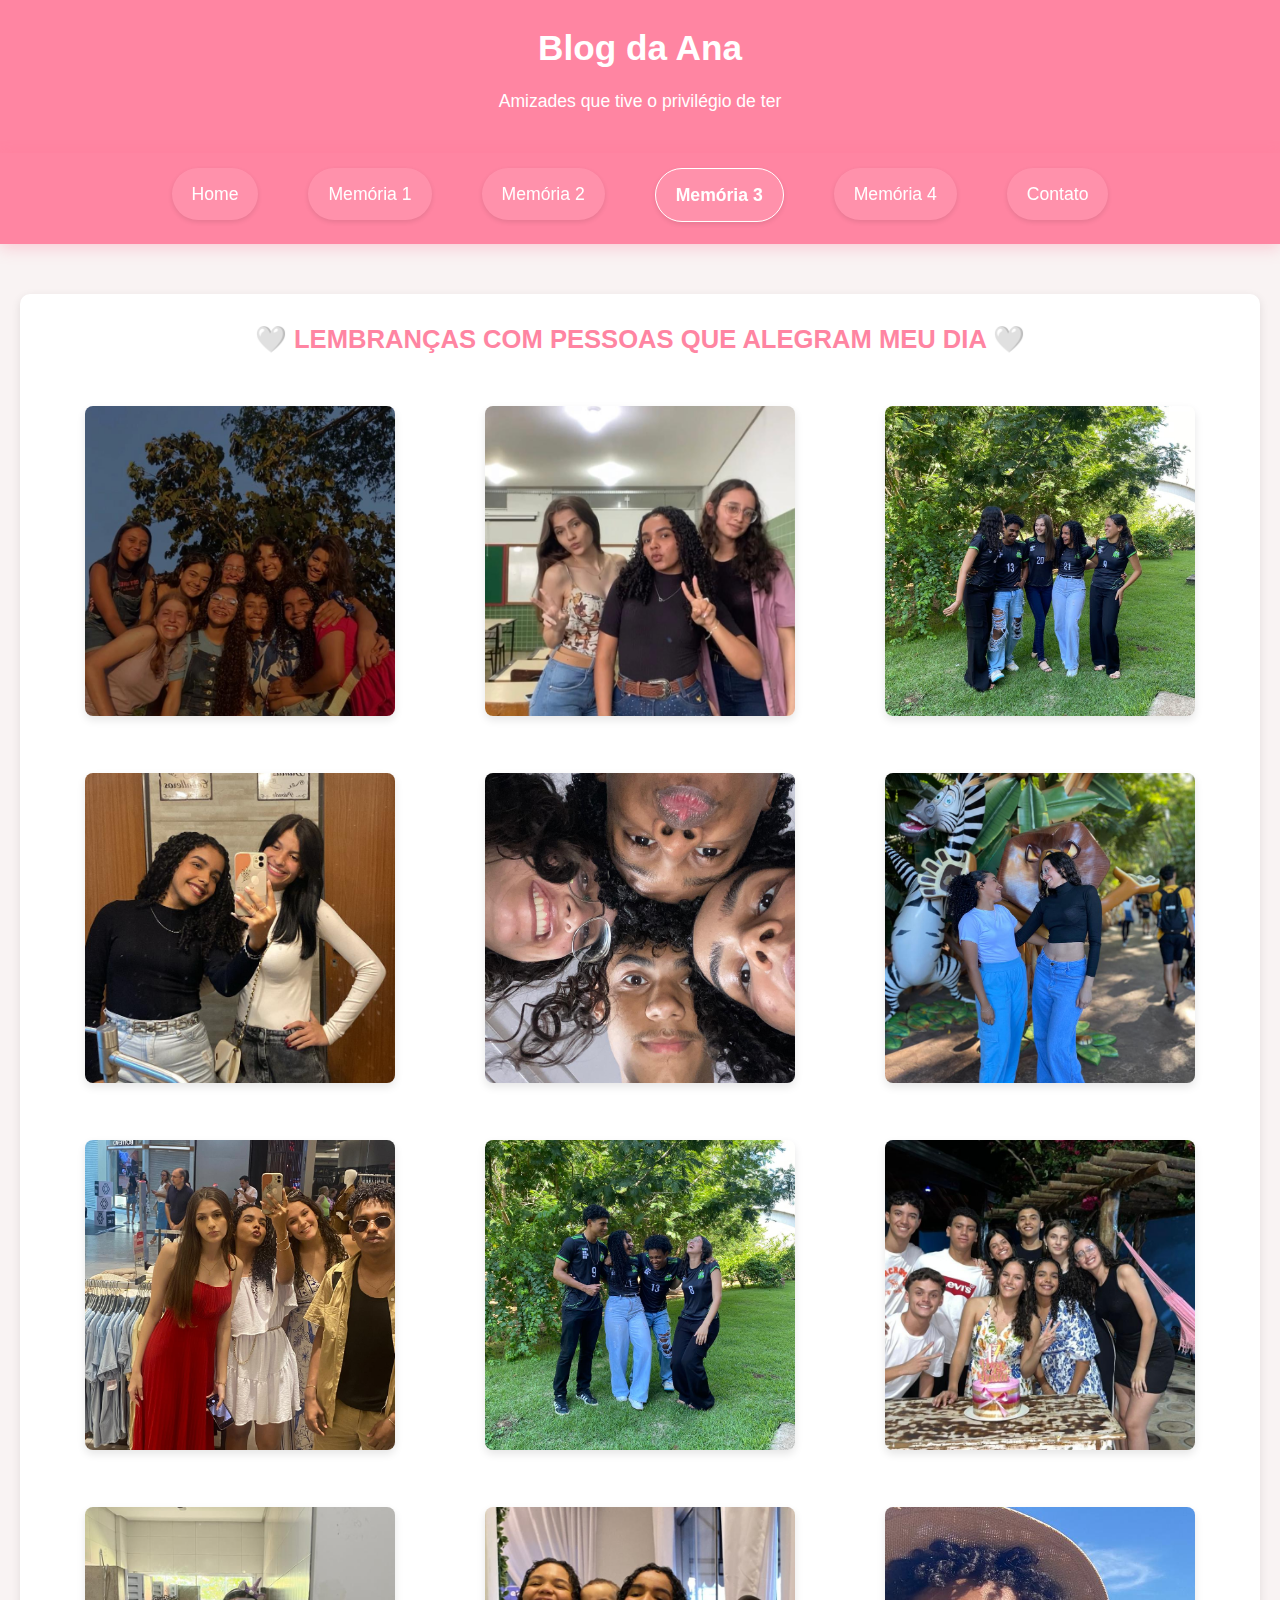
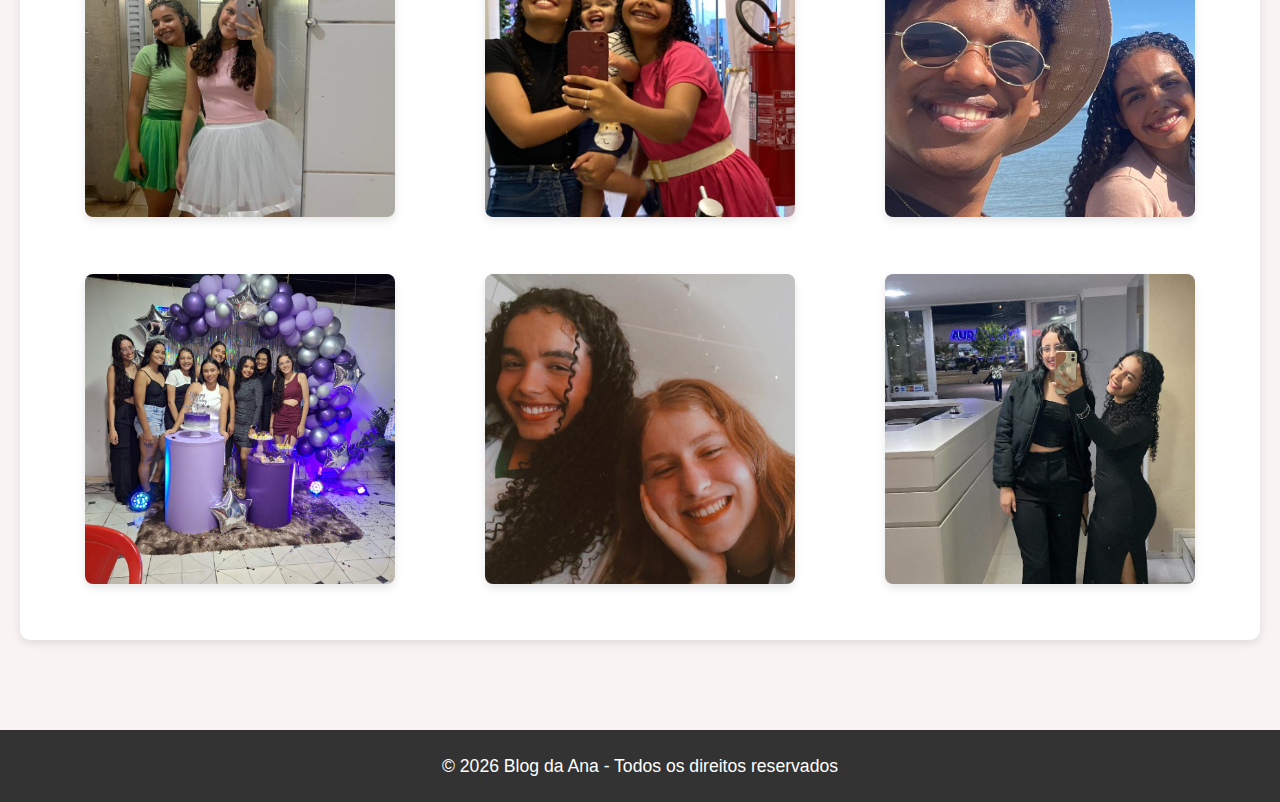
<file: theo.html>
<!DOCTYPE html>
<html lang="pt-br">
<head>
    <meta charset="UTF-8">
    <meta name="viewport" content="width=device-width, initial-scale=1.0">
    <meta name="description" content="Memórias de amizades especiais - Blog pessoal da Ana">
    <title>Memória 3 - Amigos Especiais | Blog da Ana</title>
    <link rel="stylesheet" href="css/style.css">
    <link rel="preconnect" href="https://fonts.googleapis.com">
    <link rel="preconnect" href="https://fonts.gstatic.com" crossorigin>
</head>
<body class="memory-layout">

    <header role="banner">
        <div class="container">
            <h1>Blog da Ana</h1>
            <p class="subtitle">Amizades que tive o privilégio de ter</p>
        </div>
    </header>
   
    <nav role="navigation" aria-label="Menu principal">
        <div class="container">
            <ul class="menu">
                <li><a href="index.html">Home</a></li>
                <li><a href="ccb.html">Memória 1</a></li>
                <li><a href="ana.html">Memória 2</a></li>
                <li><a href="theo.html" class="active" aria-current="page">Memória 3</a></li>
                <li><a href="viagem.html">Memória 4</a></li>
                <li><a href="contato.html">Contato</a></li>
            </ul>
        </div>
    </nav>
   
    <main class="main-content container" role="main">
        <section class="memory-section">
            <h2><span aria-hidden="true">🤍</span> LEMBRANÇAS COM PESSOAS QUE ALEGRAM MEU DIA <span aria-hidden="true">🤍</span></h2>
           
            <div class="gallery" role="region" aria-label="Galeria de amigos especiais">
                <figure>
                    <img src="imgevid/amigas.jpeg" alt="Dia especial com amigas" loading="lazy">
                    <figcaption class="sr-only">Momento especial com amigas</figcaption>
                </figure>
                
                <figure>
                    <img src="imgevid/ammmm.jpeg" alt="Melhores amigas juntas" loading="lazy">
                    <figcaption class="sr-only">Melhores amigas</figcaption>
                </figure>
                
                <figure>
                    <img src="imgevid/m3amigos.jpeg" alt="Grupo de amigos felizes" loading="lazy">
                    <figcaption class="sr-only">Grupo de amigos</figcaption>
                </figure>
                
                <figure>
                    <img src="imgevid/maria3.jpeg" alt="Momento com a amiga Maria" loading="lazy">
                    <figcaption class="sr-only">Amiga Maria</figcaption>
                </figure>
                
                <figure>
                    <img src="imgevid/migoss.jpeg" alt="Amigos reunidos" loading="lazy">
                    <figcaption class="sr-only">Amigos reunidos</figcaption>
                </figure>
                
                <figure>
                    <img src="imgevid/migossssss.jpeg" alt="Grupo de melhores amigos" loading="lazy">
                    <figcaption class="sr-only">Melhores amigos</figcaption>
                </figure>
                
                <figure>
                    <img src="imgevid/mimigosss.jpeg" alt="Recordação com amigos" loading="lazy">
                    <figcaption class="sr-only">Recordação especial</figcaption>
                </figure>
                
                <figure>
                    <img src="imgevid/mm3migos.jpeg" alt="Encontro de amigos" loading="lazy">
                    <figcaption class="sr-only">Encontro especial</figcaption>
                </figure>
                
                <figure>
                    <img src="imgevid/festadamanuamigos.jpeg" alt="Festa da Manu com amigos" loading="lazy">
                    <figcaption class="sr-only">Festa da Manu</figcaption>
                </figure>
                
                <figure>
                    <img src="imgevid/amigamanuzinha.jpeg" alt="Amiga Manuzinha" loading="lazy">
                    <figcaption class="sr-only">Amiga Manuzinha</figcaption>
                </figure>
                
                <figure>
                    <img src="imgevid/samiaetheo.jpeg" alt="Samia e Theo" loading="lazy">
                    <figcaption class="sr-only">Samia e Theo</figcaption>
                </figure>
                
                <figure>
                    <img src="imgevid/nathaneana.jpeg" alt="Nathane e Ana" loading="lazy">
                    <figcaption class="sr-only">Nathane e Ana</figcaption>
                </figure>
                
                <figure>
                    <img src="imgevid/amigoooo00000.jpeg" alt="Amigo especial" loading="lazy">
                    <figcaption class="sr-only">Amigo querido</figcaption>
                </figure>
                
                <figure>
                    <img src="imgevid/jujueana.jpeg" alt="Juju e Ana" loading="lazy">
                    <figcaption class="sr-only">Juju e Ana</figcaption>
                </figure>
                
                <figure>
                    <img src="imgevid/aleeana.jpeg" alt="Ale e Ana" loading="lazy">
                    <figcaption class="sr-only">Ale e Ana</figcaption>
                </figure>
            </div>
        </section>
    </main>
   
  
    <footer role="contentinfo">
        <div class="container">
            <p>&copy; <span id="current-year">2025</span> Blog da Ana - Todos os direitos reservados</p>
        </div>
    </footer>

   
    <script>
        document.getElementById('current-year').textContent = new Date().getFullYear();
    </script>
    <script>
  (function() {
    const containerElements = document.querySelectorAll('.container');
    const menu = document.querySelector('nav .menu');

    // Injetar estilos via JS para responsividade
    function aplicarEstilosResponsivos() {
      // Container centralizado e com padding
      containerElements.forEach(container => {
        container.style.maxWidth = '100%';
        container.style.padding = '0 15px';
        container.style.boxSizing = 'border-box';
        container.style.margin = '0 auto';
      });

      // Tornar o menu uma lista vertical escondida para celular
      if (window.innerWidth <= 768) {
        if (!document.getElementById('btnMenu')) {
          // Criar botão hamburguer
          const btnMenu = document.createElement('button');
          btnMenu.id = 'btnMenu';
          btnMenu.setAttribute('aria-label', 'Abrir menu');
          btnMenu.style.fontSize = '1.8rem';
          btnMenu.style.background = 'transparent';
          btnMenu.style.border = 'none';
          btnMenu.style.cursor = 'pointer';
          btnMenu.style.color = '#007BFF';
          btnMenu.style.position = 'absolute';
          btnMenu.style.top = '20px';
          btnMenu.style.right = '15px';
          btnMenu.innerHTML = '&#9776;'; // ☰
          document.querySelector('nav .container').appendChild(btnMenu);

          // Esconder menu e deixar vertical
          menu.style.display = 'none';
          menu.style.flexDirection = 'column';
          menu.style.padding = '0';
          menu.style.marginTop = '10px';
          menu.style.backgroundColor = '#f9f9f9';
          menu.style.position = 'absolute';
          menu.style.top = '60px';
          menu.style.right = '15px';
          menu.style.border = '1px solid #ddd';
          menu.style.borderRadius = '5px';
          menu.style.width = '180px';
          menu.style.zIndex = '999';

          // Ajustar links do menu
          menu.querySelectorAll('li').forEach(li => {
            li.style.padding = '10px 15px';
            li.style.borderBottom = '1px solid #eee';
          });
          menu.querySelectorAll('li:last-child')[0].style.borderBottom = 'none';

          // Evento abrir/fechar menu
          btnMenu.addEventListener('click', () => {
            if (menu.style.display === 'none') {
              menu.style.display = 'flex';
              btnMenu.setAttribute('aria-label', 'Fechar menu');
            } else {
              menu.style.display = 'none';
              btnMenu.setAttribute('aria-label', 'Abrir menu');
            }
          });
        }
      } else {
        // Para telas maiores: mostrar menu horizontal e remover botão hamburguer
        if (document.getElementById('btnMenu')) {
          document.getElementById('btnMenu').remove();
        }
        menu.style.display = 'flex';
        menu.style.flexDirection = 'row';
        menu.style.position = 'static';
        menu.style.width = 'auto';
        menu.style.backgroundColor = 'transparent';
        menu.style.border = 'none';
        menu.querySelectorAll('li').forEach(li => {
          li.style.padding = '0 10px';
          li.style.borderBottom = 'none';
        });
      }

      // Ajustes gerais de fonte e imagens para mobile
      document.body.style.fontFamily = "'Segoe UI', Tahoma, Geneva, Verdana, sans-serif";
      document.body.style.lineHeight = '1.6';
      document.body.style.margin = '0';
      document.body.style.padding = '0';

      // Tornar imagens responsivas
      const imgs = document.querySelectorAll('img, video');
      imgs.forEach(el => {
        el.style.maxWidth = '100%';
        el.style.height = 'auto';
        el.style.borderRadius = '8px';
        el.style.display = 'block';
        el.style.marginBottom = '15px';
      });

      // Ajustar títulos para mobile
      const h1s = document.querySelectorAll('h1');
      h1s.forEach(h1 => {
        h1.style.fontSize = window.innerWidth <= 480 ? '1.6rem' : '2.2rem';
        h1.style.marginBottom = '0.3em';
      });

      const h2s = document.querySelectorAll('h2');
      h2s.forEach(h2 => {
        h2.style.fontSize = window.innerWidth <= 480 ? '1.2rem' : '1.6rem';
        h2.style.marginBottom = '0.5em';
      });

      // Ajustar parágrafos
      const ps = document.querySelectorAll('p');
      ps.forEach(p => {
        p.style.fontSize = window.innerWidth <= 480 ? '1rem' : '1.1rem';
        p.style.marginBottom = '1em';
      });

      // Ajustar container do main para mobile
      const mainContainer = document.querySelector('main.container');
      if(mainContainer) {
        mainContainer.style.padding = window.innerWidth <= 480 ? '10px 10px 30px' : '20px';
      }
    }

    // Executa na carga e resize da janela
    aplicarEstilosResponsivos();
    window.addEventListener('resize', aplicarEstilosResponsivos);
  })();
</script>

</body>
</html>
</file>
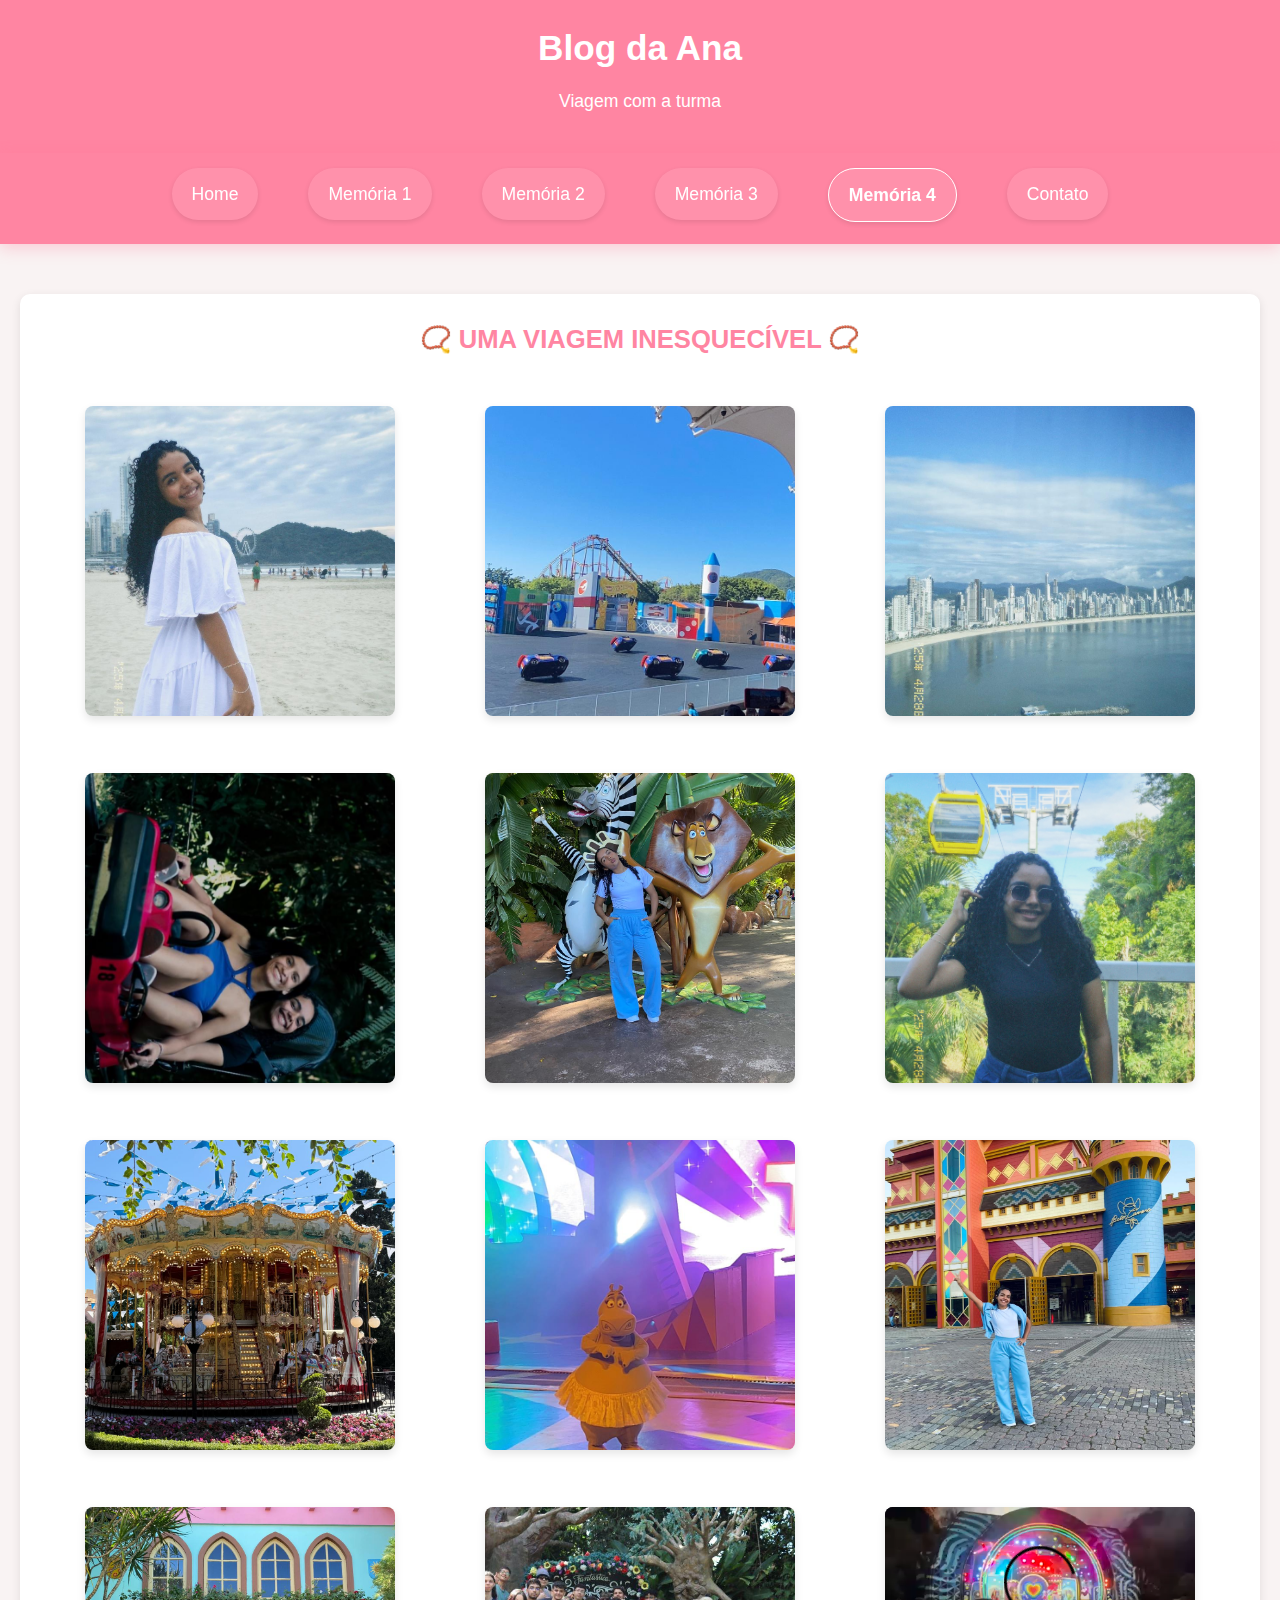
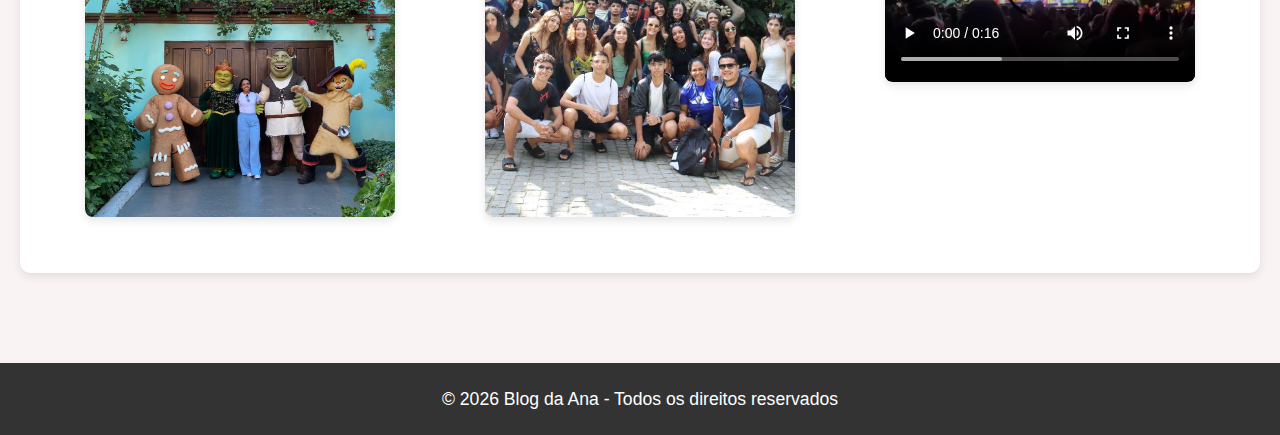
<file: viagem.html>
<!DOCTYPE html>
<html lang="pt-br">
<head>
    <meta charset="UTF-8">
    <meta name="viewport" content="width=device-width, initial-scale=1.0">
    <meta name="description" content="Memórias de uma viagem inesquecível - Blog pessoal da Ana">
    <title>Memória 4 - Viagem Inesquecível | Blog da Ana</title>
    <link rel="stylesheet" href="css/style.css">
    <link rel="preconnect" href="https://fonts.googleapis.com">
    <link rel="preconnect" href="https://fonts.gstatic.com" crossorigin>
</head>
<body class="memory-layout">
   
    <header role="banner">
        <div class="container">
            <h1>Blog da Ana</h1>
            <p class="subtitle">Viagem com a turma</p>
        </div>
    </header>
   
    
    <nav role="navigation" aria-label="Menu principal">
        <div class="container">
            <ul class="menu">
                <li><a href="index.html">Home</a></li>
                <li><a href="ccb.html">Memória 1</a></li>
                <li><a href="ana.html">Memória 2</a></li>
                <li><a href="theo.html">Memória 3</a></li>
                <li><a href="viagem.html" class="active" aria-current="page">Memória 4</a></li>
                <li><a href="contato.html">Contato</a></li>
            </ul>
        </div>
    </nav>
   
    
    <main class="main-content container" role="main">
        <section class="memory-section">
            <h2><span aria-hidden="true">📿</span> UMA VIAGEM INESQUECÍVEL <span aria-hidden="true">📿</span></h2>
           
            <div class="gallery" role="region" aria-label="Galeria da viagem">
                <figure>
                    <img src="imgevid/memo4.jpeg" alt="Passeio na orla durante a viagem" loading="lazy">
                    <figcaption class="sr-only">Momento na orla</figcaption>
                </figure>
                
                <figure>
                    <img src="imgevid/M4.jpeg" alt="Vista panorâmica do bondinho" loading="lazy">
                    <figcaption class="sr-only">Vista do bondinho</figcaption>
                </figure>
                
                <figure>
                    <img src="imgevid/mem4.jpeg" alt="Ana e Mary se divertindo na viagem" loading="lazy">
                    <figcaption class="sr-only">Ana e Mary na viagem</figcaption>
                </figure>
                
                <figure>
                    <img src="imgevid/me4.jpeg" alt="Show incrível durante a viagem" loading="lazy">
                    <figcaption class="sr-only">Melhor show da viagem</figcaption>
                </figure>
                
                <figure>
                    <img src="imgevid/memor4.jpeg" alt="Ana em momento especial da viagem" loading="lazy">
                    <figcaption class="sr-only">Ana na viagem</figcaption>
                </figure>
                
                <figure>
                    <img src="imgevid/parque.jpeg" alt="Diversão com os personagens Sherek e Shereka" loading="lazy">
                    <figcaption class="sr-only">Encontro com Sherek e Shereka</figcaption>
                </figure>
                
                <figure>
                    <img src="imgevid/carrosel.jpeg" alt="Beto Carrero World - carrossel" loading="lazy">
                    <figcaption class="sr-only">Beto Carrero World</figcaption>
                </figure>
                
                <figure>
                    <img src="imgevid/gloriaparque.jpeg" alt="Atração no Beto Carrero World" loading="lazy">
                    <figcaption class="sr-only">Atração no parque</figcaption>
                </figure>
                
                <figure>
                    <img src="imgevid/viagemfoto.jpeg" alt="Lembrança do Beto Carrero World" loading="lazy">
                    <figcaption class="sr-only">Recordação do parque</figcaption>
                </figure>
                
                <figure>
                    <img src="imgevid/sherek4.jpeg" alt="Momento com personagens no Beto Carrero" loading="lazy">
                    <figcaption class="sr-only">Encontro com personagens</figcaption>
                </figure>
                
                <figure>
                    <img src="imgevid/imaviagem.jpeg" alt="Passeio no Beto Carrero World" loading="lazy">
                    <figcaption class="sr-only">Passeio no parque</figcaption>
                </figure>
                
                <figure class="video-container">
                    <video controls aria-label="Vídeo da viagem inesquecível">
                        <source src="imgevid/videobetomeninas.mp4"video/mp4">
                        Seu navegador não suporta vídeos HTML5.
                    </video>
                    <figcaption class="sr-only">Vídeo da viagem</figcaption>
                </figure>
            </div>
        </section>
    </main>
   
   
    <footer role="contentinfo">
        <div class="container">
            <p>&copy; <span id="current-year">2025</span> Blog da Ana - Todos os direitos reservados</p>
        </div>
    </footer>

    
    <script>
        document.getElementById('current-year').textContent = new Date().getFullYear();
    </script>
    <script>
  (function() {
    const containerElements = document.querySelectorAll('.container');
    const menu = document.querySelector('nav .menu');

    // Injetar estilos via JS para responsividade
    function aplicarEstilosResponsivos() {
      // Container centralizado e com padding
      containerElements.forEach(container => {
        container.style.maxWidth = '100%';
        container.style.padding = '0 15px';
        container.style.boxSizing = 'border-box';
        container.style.margin = '0 auto';
      });

      // Tornar o menu uma lista vertical escondida para celular
      if (window.innerWidth <= 768) {
        if (!document.getElementById('btnMenu')) {
          // Criar botão hamburguer
          const btnMenu = document.createElement('button');
          btnMenu.id = 'btnMenu';
          btnMenu.setAttribute('aria-label', 'Abrir menu');
          btnMenu.style.fontSize = '1.8rem';
          btnMenu.style.background = 'transparent';
          btnMenu.style.border = 'none';
          btnMenu.style.cursor = 'pointer';
          btnMenu.style.color = '#007BFF';
          btnMenu.style.position = 'absolute';
          btnMenu.style.top = '20px';
          btnMenu.style.right = '15px';
          btnMenu.innerHTML = '&#9776;'; // ☰
          document.querySelector('nav .container').appendChild(btnMenu);

          // Esconder menu e deixar vertical
          menu.style.display = 'none';
          menu.style.flexDirection = 'column';
          menu.style.padding = '0';
          menu.style.marginTop = '10px';
          menu.style.backgroundColor = '#f9f9f9';
          menu.style.position = 'absolute';
          menu.style.top = '60px';
          menu.style.right = '15px';
          menu.style.border = '1px solid #ddd';
          menu.style.borderRadius = '5px';
          menu.style.width = '180px';
          menu.style.zIndex = '999';

          // Ajustar links do menu
          menu.querySelectorAll('li').forEach(li => {
            li.style.padding = '10px 15px';
            li.style.borderBottom = '1px solid #eee';
          });
          menu.querySelectorAll('li:last-child')[0].style.borderBottom = 'none';

          // Evento abrir/fechar menu
          btnMenu.addEventListener('click', () => {
            if (menu.style.display === 'none') {
              menu.style.display = 'flex';
              btnMenu.setAttribute('aria-label', 'Fechar menu');
            } else {
              menu.style.display = 'none';
              btnMenu.setAttribute('aria-label', 'Abrir menu');
            }
          });
        }
      } else {
        // Para telas maiores: mostrar menu horizontal e remover botão hamburguer
        if (document.getElementById('btnMenu')) {
          document.getElementById('btnMenu').remove();
        }
        menu.style.display = 'flex';
        menu.style.flexDirection = 'row';
        menu.style.position = 'static';
        menu.style.width = 'auto';
        menu.style.backgroundColor = 'transparent';
        menu.style.border = 'none';
        menu.querySelectorAll('li').forEach(li => {
          li.style.padding = '0 10px';
          li.style.borderBottom = 'none';
        });
      }

      // Ajustes gerais de fonte e imagens para mobile
      document.body.style.fontFamily = "'Segoe UI', Tahoma, Geneva, Verdana, sans-serif";
      document.body.style.lineHeight = '1.6';
      document.body.style.margin = '0';
      document.body.style.padding = '0';

      // Tornar imagens responsivas
      const imgs = document.querySelectorAll('img, video');
      imgs.forEach(el => {
        el.style.maxWidth = '100%';
        el.style.height = 'auto';
        el.style.borderRadius = '8px';
        el.style.display = 'block';
        el.style.marginBottom = '15px';
      });

      // Ajustar títulos para mobile
      const h1s = document.querySelectorAll('h1');
      h1s.forEach(h1 => {
        h1.style.fontSize = window.innerWidth <= 480 ? '1.6rem' : '2.2rem';
        h1.style.marginBottom = '0.3em';
      });

      const h2s = document.querySelectorAll('h2');
      h2s.forEach(h2 => {
        h2.style.fontSize = window.innerWidth <= 480 ? '1.2rem' : '1.6rem';
        h2.style.marginBottom = '0.5em';
      });

      // Ajustar parágrafos
      const ps = document.querySelectorAll('p');
      ps.forEach(p => {
        p.style.fontSize = window.innerWidth <= 480 ? '1rem' : '1.1rem';
        p.style.marginBottom = '1em';
      });

      // Ajustar container do main para mobile
      const mainContainer = document.querySelector('main.container');
      if(mainContainer) {
        mainContainer.style.padding = window.innerWidth <= 480 ? '10px 10px 30px' : '20px';
      }
    }

    // Executa na carga e resize da janela
    aplicarEstilosResponsivos();
    window.addEventListener('resize', aplicarEstilosResponsivos);
  })();
</script>

</body>
</html>
</file>
<file: css/style.css>
body {
    font-family: 'Georgia', sans-serif;
    margin: 0;
    padding: 0;
    background-color: #f9f3f3;
    color: #333;
    line-height: 1.6;
}

.container {
    max-width: 1200px;
    margin: 0 auto;
    padding: 0 20px;
}

header {
    background-color: #ff85a2;
    color: white;
    padding: 20px 0;
    text-align: center;
    box-shadow: 0 2px 5px rgba(0,0,0,0.1);
}

header h1 {
    margin: 0;
    font-size: 2.5em;
}

header p {
    margin: 10px 0 0;
    font-size: 1.2em;
}

nav {
    background-color: #ff85a2;
    text-align: center;
    padding: 15px 0;
    margin-bottom: 30px;
    position: sticky;
    top: 0;
    z-index: 1000;
    box-shadow: 0 4px 15px rgba(255, 107, 139, 0.3);
    transition: all 0.3s ease;
}

.scrolled nav {
    padding: 10px 0;
    box-shadow: 0 2px 10px rgba(255, 107, 139, 0.4);
}

.menu {
    display: flex;
    justify-content: center;
    list-style: none;
    padding: 0;
    margin: 0;
    flex-wrap: wrap;
}

.menu li {
    margin: 0 15px;
}

.menu a {
    color: white;
    text-decoration: none;
    font-size: 1.1em;
    padding: 12px 20px;
    border-radius: 30px;
    transition: all 0.4s cubic-bezier(0.25, 0.8, 0.25, 1);
    display: inline-block;
    background-color: rgba(255, 255, 255, 0.1);
    box-shadow: 0 2px 5px rgba(0, 0, 0, 0.1);
    position: relative;
    overflow: hidden;
}

.menu a:hover {
    background-color: rgba(255, 255, 255, 0.2);
    transform: translateY(-3px);
    box-shadow: 0 5px 15px rgba(255, 107, 139, 0.4);
}

.menu a:active {
    transform: translateY(1px);
}

.menu a::after {
    content: '';
    position: absolute;
    bottom: 8px;
    left: 50%;
    width: 0;
    height: 2px;
    background: white;
    transition: all 0.3s ease;
    transform: translateX(-50%);
}

.menu a:hover::after {
    width: 60%;
}

.main-content {
    padding: 40px 0;
    min-height: 50vh;
}

.welcome-section {
    text-align: center;
    padding: 30px;
    background-color: white;
    border-radius: 10px;
    box-shadow: 0 3px 10px rgba(0,0,0,0.1);
}

/* Layout principal com grid */
.home-layout .content-wrapper {
    display: grid;
    grid-template-columns: 1fr 1fr 1fr;
    align-items: center;
    gap: 20px;
    margin-top: 30px;
}

.home-layout .content-image {
    width: 100%;
    height: 300px;
    border-radius: 10px;
    box-shadow: 0 4px 8px rgba(0, 0, 0, 0.2);
    object-fit: cover;
}

.home-layout .content-image:first-child {
    justify-self: start;
}

.home-layout .content-image:last-child {
    justify-self: end;
}

.home-layout .content-text {
    padding: 0 20px;
    text-align: justify;
    text-align-last: center;
}

.memory-layout .memory-section {
    background-color: white;
    border-radius: 10px;
    padding: 25px;
    margin-bottom: 30px;
    box-shadow: 0 3px 10px rgba(0,0,0,0.1);
}

.memory-layout .memory-section h2 {
    color: #ff85a2;
    text-align: center;
    padding-bottom: 10px;
    margin-top: 0;
}

/* Galeria */
.gallery {
    display: grid;
    grid-template-columns: repeat(auto-fill, minmax(350px, 1fr));
    gap: 10px;
    margin-top: 20px;
}

.gallery img,
.gallery video {
    width: 100%;
    height: 100%;
    border-radius: 7px;
    transition: transform 0.3s ease;
    box-shadow: 0 4px 8px rgba(0,0,0,0.1);
    aspect-ratio: 1/1;
    object-fit: cover;
}

.gallery img:hover,
.gallery video:hover {
    transform: scale(1.03);
    box-shadow: 0 6px 12px rgba(0,0,0,0.15);
}

.gallery video {
    background-color: #000;
    grid-column: span 2;
    aspect-ratio: 16/9;
}

footer {
    background-color: #333;
    color: white;
    text-align: center;
    padding: 4px 0;
    margin-top: 40px;
}


.sr-only {
    position: absolute;
    width: 1px;
    height: 1px;
    padding: 0;
    margin: -1px;
    overflow: hidden;
    clip: rect(0, 0, 0, 0);
    white-space: nowrap;
    border: 0;
}

.active {
    font-weight: bold;
    background-color: rgba(255, 255, 255, 0.2);
    border: 1px solid white;
}


@media (max-width: 768px) {
    .menu {
        flex-direction: column;
        align-items: center;
    }
    
    .menu li {
        margin: 8px 0;
        width: 100%;
    }
    
    .menu a {
        border-radius: 5px;
    }
    
    .menu a::after {
        display: none;
    }
    
.home-layout .content-wrapper {
        grid-template-columns: 1fr;
        gap: 30px;
    }
    
.home-layout .content-image {
        height: 250px;
        justify-self: center;
    }
    
.home-layout .content-image:first-child {
        order: 1;
    }
    
.home-layout .content-text {
        order: 2;
    }
    
.home-layout .content-image:last-child {
        order: 3;
    }

.gallery {
        grid-template-columns: repeat(auto-fill, minmax(450px, 1fr));
        gap: 8px;
    }
}
.home-layout .content-wrapper {
    display: grid;
    grid-template-columns: 300px 1fr 300px; 
    align-items: center;
    gap: 30px;
    margin-top: 30px;
}

.home-layout .content-image {
    width: 100%;
    height: 460px; 
    border-radius: 10px;
    box-shadow: 0 4px 8px rgba(0, 0, 0, 0.2);
    object-fit: cover;
}

.home-layout .content-text {
    padding: 0 30px;
    text-align: justify;
    text-align-last: center;
    line-height: 1.8;
}


@media (max-width: 1024px) {
    .home-layout .content-wrapper {
        grid-template-columns: 250px 1fr 250px;
    }
    .home-layout .content-image {
        height: 300px;
    }
}

@media (max-width: 768px) {
    .home-layout .content-wrapper {
        grid-template-columns: 1fr;
        gap: 30px;
    }
    
    .home-layout .content-image {
        height: 350px;
        width: 100%;
        max-width: 400px;
        justify-self: center;
    }
    
    .home-layout .content-image:first-child {
        order: 1;
    }
    
    .home-layout .content-text {
        order: 2;
        padding: 0 20px;
    }
    
    .home-layout .content-image:last-child {
        order: 3;
    }
}

@media (max-width: 480px) {
    .home-layout .content-image {
        height: 280px;
    }
}
</file>
